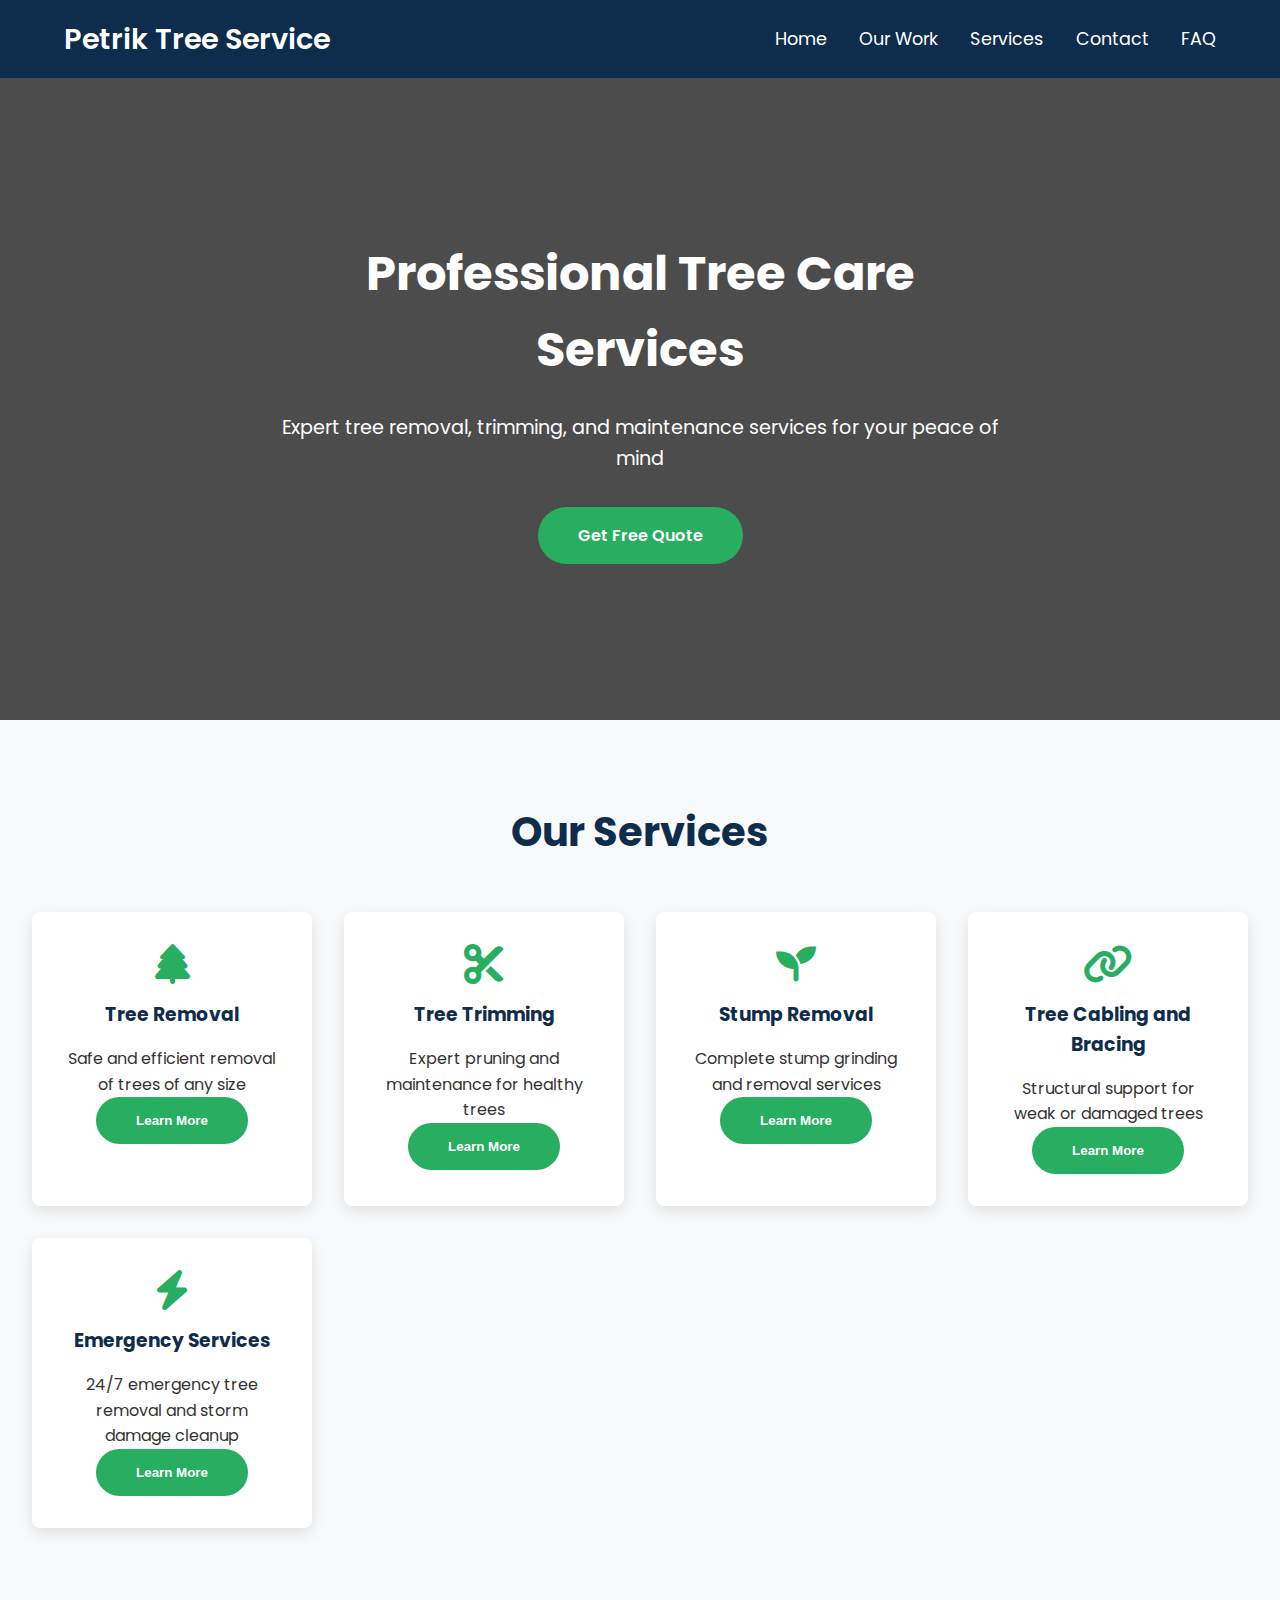
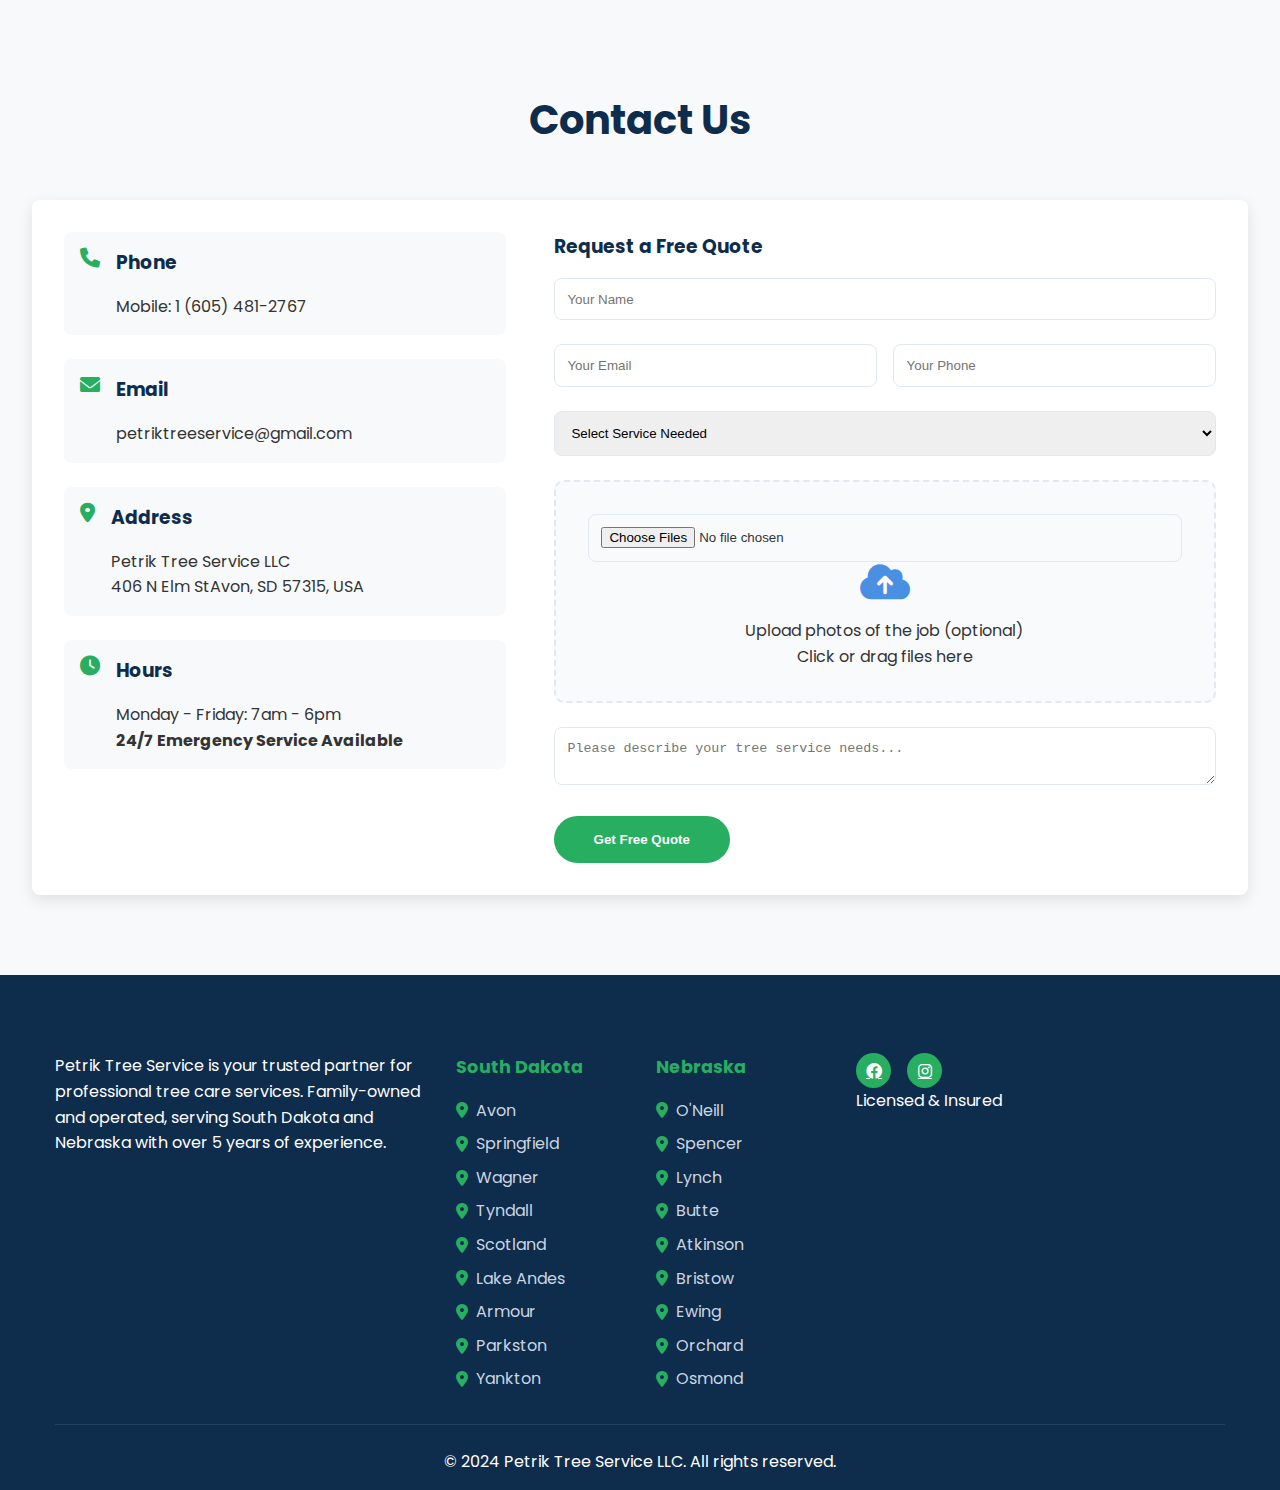
<file: index.html>
<!DOCTYPE html>
<html lang="en">
  <head>
    <meta charset="UTF-8" />
    <meta name="viewport" content="width=device-width, initial-scale=1.0" />
    <title>Petrik Tree Service - Professional Tree Care</title>
    <link
      href="https://fonts.googleapis.com/css2?family=Poppins:wght@300;400;500;600;700&display=swap"
      rel="stylesheet"
    />
    <link
      href="https://cdnjs.cloudflare.com/ajax/libs/font-awesome/6.0.0/css/all.min.css"
      rel="stylesheet"
    />
    <link rel="stylesheet" href="assets/css/style.css" />
  </head>
  <body>
   <!-- Navigation -->
<nav class="navbar">
  <div class="nav-container">
      <div class="logo">Petrik Tree Service</div>
      <!-- Add the hamburger button -->
      <div class="hamburger">
          <span class="bar"></span>
          <span class="bar"></span>
          <span class="bar"></span>
      </div>
      <!-- Your existing menu -->
      <ul class="nav-menu">
          <li><a href="#home">Home</a></li>
          <li><a href="gallery.html">Our Work</a></li>
          <li><a href="#services">Services</a></li>
          <li><a href="#contact">Contact</a></li>
          <li><a href="faq.html">FAQ</a></li>
      </ul>
  </div>
</nav>

    <!-- Hero Section -->
    <section class="hero" id="home">
      <div class="hero-content">
        <h1>Professional Tree Care Services</h1>
        <p>
          Expert tree removal, trimming, and maintenance services for your peace
          of mind
        </p>
        <a href="#contact" class="cta-button">Get Free Quote</a>
      </div>
    </section>

    <!-- Services Section -->
<section class="services" id="services">
  <div class="services-container">
    <h2 class="section-title">Our Services</h2>
    <div class="services-grid">
      <div class="service-card">
        <i class="fas fa-tree"></i>
        <h3>Tree Removal</h3>
        <p>Safe and efficient removal of trees of any size</p>
        <button class="learn-more-btn" onclick="openModal('removal')">
          Learn More
        </button>
      </div>
      <div class="service-card">
        <i class="fas fa-cut"></i>
        <h3>Tree Trimming</h3>
        <p>Expert pruning and maintenance for healthy trees</p>
        <button class="learn-more-btn" onclick="openModal('trimming')">
          Learn More
        </button>
      </div>
      <div class="service-card">
        <i class="fas fa-seedling"></i>
        <h3>Stump Removal</h3>
        <p>Complete stump grinding and removal services</p>
        <button class="learn-more-btn" onclick="openModal('stump')">
          Learn More
        </button>
      </div>
      <!-- New Service Card -->
      <div class="service-card">
        <i class="fas fa-link"></i>
        <h3>Tree Cabling and Bracing</h3>
        <p>Structural support for weak or damaged trees</p>
        <button class="learn-more-btn" onclick="openModal('cabling')">
          Learn More
        </button>
      </div>

      <div class="service-card">
        <i class="fas fa-bolt"></i>
        <h3>Emergency Services</h3>
        <p>24/7 emergency tree removal and storm damage cleanup</p>
        <button class="learn-more-btn" onclick="openModal('emergency')">
          Learn More
        </button>
      </div>

    </div>
  </div>
</section>


  <!-- Tree Removal Modal -->
  <div id="modal-removal" class="modal">
    <div class="modal-content">
      <span class="close-modal" onclick="closeModal('removal')">&times;</span>
      <div class="modal-body">
        <h2>Tree Removal Services</h2>
        <p>
          Our expert tree removal services prioritize safety, efficiency, and the well-being of your property. We utilize advanced techniques and professional equipment to remove trees of any size with precision and care.
        </p>
        <h3>Our Process:</h3>
        <ul>
          <li>Comprehensive tree risk assessment</li>
          <li>Safe and efficient tree removal</li>
          <li>Stump removal and site cleanup</li>
          <li>Property protection and damage prevention</li>
        </ul>
      </div>
    </div>
  </div>

    <!-- Tree Trimming Modal -->
<div id="modal-trimming" class="modal">
  <div class="modal-content">
    <span class="close-modal" onclick="closeModal('trimming')">&times;</span>
    <div class="modal-body">
      <h2>Tree Trimming Services</h2>
      <p>
        Our expert tree trimming services enhance the health, safety, and appearance
        of your trees. We utilize precise techniques and professional equipment to
        ensure optimal results for your landscape.
      </p>
      <h3>Our Process:</h3>
      <ul>
        <li>Detailed tree health assessment</li>
        <li>Strategic pruning and crown maintenance</li>
        <li>Dead wood and hazard removal</li>
        <li>Shape restoration and aesthetic enhancement</li>
      </ul>
    </div>
  </div>
</div>

<!-- Stump Removal Modal -->
<div id="modal-stump" class="modal">
  <div class="modal-content">
    <span class="close-modal" onclick="closeModal('stump')">&times;</span>
    <div class="modal-body">
      <h2>Stump Removal Services</h2>
      <p>
        Complete your landscape transformation with our thorough stump removal service. We use advanced grinding equipment to efficiently remove unsightly stumps and restore your property's appearance.
      </p>
      <h3>Our Process:</h3>
      <ul>
        <li>Site evaluation and underground utility check</li>
        <li>Professional stump grinding equipment</li>
        <li>Complete root system removal</li>
        <li>Site restoration and cleanup</li>
      </ul>
    </div>
  </div>
</div>

<!-- Cabling Modal -->
<div id="modal-cabling" class="modal">
  <div class="modal-content">
    <span class="close-modal" onclick="closeModal('cabling')">×</span>
    <div class="modal-body">
      <h2>Tree Cabling and Bracing</h2>
      <p>
        Structural support for weak or damaged trees, helping to prevent breakage and maintain their health and safety.
      </p>
      <h3>Our Process:</h3>
      <ul>
        <li>Tree Assessment: Inspecting weak branches and structural risks</li>
        <li>Customized Plan: Tailored cabling and bracing solutions</li>
        <li>Installation: Using high-quality cables and braces</li>
        <li>Monitoring and Maintenance: Ensuring long-term stability</li>
      </ul>
    </div>
  </div>
</div>



<!-- Emergency Services Modal -->
<div id="modal-emergency" class="modal">
  <div class="modal-content">
    <span class="close-modal" onclick="closeModal('emergency')">&times;</span>
    <div class="modal-body">
      <h2>Emergency Tree Services</h2>
      <p>
        Available 24/7 for urgent tree-related emergencies. Our rapid response team
        is equipped to handle storm damage, fallen trees, and hazardous situations
        safely and efficiently.
      </p>
      <h3>Our Process:</h3>
      <ul>
        <li>Immediate response and situation assessment</li>
        <li>Priority handling of hazardous conditions</li>
        <li>Emergency equipment deployment</li>
        <li>Quick debris clearance and property protection</li>
      </ul>
    </div>
  </div>
</div>

    <!-- Contact Section -->
    <section id="contact" class="contact-section">
      <div class="container">
        <h2 class="section-title">Contact Us</h2>
        <div class="contact-wrapper">
          <!-- Contact Information -->
          <div class="contact-info">
            <div class="contact-item">
              <i class="fas fa-phone"></i>
              <div>
                <h3>Phone</h3>
                <p>Mobile: 1 (605) 481-2767</p>
              </div>
            </div>
            <div class="contact-item">
              <i class="fas fa-envelope"></i>
              <div>
                <h3>Email</h3>
                <p>petriktreeservice@gmail.com</p>
              </div>
            </div>
            <div class="contact-item">
              <i class="fas fa-location-dot"></i>
              <div>
                <h3>Address</h3>
                <p>Petrik Tree Service LLC</p>
                <p>406 N Elm StAvon, SD 57315, USA
                </p>
              </div>
            </div>
            <div class="contact-item">
              <i class="fas fa-clock"></i>
              <div>
                <h3>Hours</h3>
                <p>Monday - Friday: 7am - 6pm</p>
                <p><strong>24/7 Emergency Service Available</strong></p>
              </div>
            </div>
          </div>

<!-- Contact Form -->
<div class="contact-form">
  <h3>Request a Free Quote</h3>
  <form id="contactForm" action="https://formsubmit.co/korydejong@gmail.com" method="POST" enctype="multipart/form-data">
    <!-- FormSubmit Configuration -->
    <input type="hidden" name="_subject" value="New Tree Service Quote Request">
    <input type="hidden" name="_next" value="https://kory-dejong.github.io/Petrik_Tree_Service---Copy/thank-you.html">
    <input type="hidden" name="_captcha" value="false">
    <input type="text" name="_honey" style="display:none">

    <!-- Additional FormSubmit Customization -->
    <input type="hidden" name="_template" value="box">
    <input type="hidden" name="_cc" value="korydejong@gmail.com">
    <input type="hidden" name="_autoresponse" value="Thank you for your quote request! We'll get back to you as soon as possible. A member of our team will contact you shortly to discuss your tree service needs.">

    <div class="form-group">
      <input
        type="text"
        id="name"
        name="name"
        required
        placeholder="Your Name"
      />
    </div>
    <div class="form-row">
      <div class="form-group">
        <input
          type="email"
          id="email"
          name="email"
          required
          placeholder="Your Email"
        />
      </div>
      <div class="form-group">
        <input
          type="tel"
          id="phone"
          name="phone"
          required
          placeholder="Your Phone"
        />
      </div>
    </div>
    <div class="form-group">
      <select id="service" name="service" required>
        <option value="">Select Service Needed</option>
        <option value="removal">Tree Removal</option>
        <option value="trimming">Tree Trimming</option>
        <option value="stump">Stump Removal</option>
        <option value="emergency">Emergency Service</option>
      </select>
    </div>

    <!-- Image Upload Section - Modified for FormSubmit compatibility -->
    <div class="form-group">
      <div id="dropArea" class="upload-box">
        <input
          type="file"
          id="jobPhotos"
          name="attachment"
          accept="image/*"
          multiple
          class="file-input"
        />
        <div class="upload-content">
          <i class="fas fa-cloud-upload-alt"></i>
          <p>Upload photos of the job (optional)</p>
          <span class="file-info">Click or drag files here</span>
        </div>
      </div>
      <!-- Container for Image Previews -->
      <div id="imagePreviewContainer" class="photo-preview"></div>
    </div>

    <!-- Description Textarea -->
    <div class="form-group">
      <textarea
        id="message"
        name="message"
        required
        placeholder="Please describe your tree service needs..."
      ></textarea>
    </div>

    <!-- Submit Button -->
    <button type="submit" class="cta-button">Get Free Quote</button>
  </form>
</div>



    </section>

  <!-- Footer (Kept exactly the same as your original) -->
  <footer class="footer">
    <!-- Your existing footer content remains unchanged -->
    <div class="footer-container">
      <div class="footer-content">
        <div class="footer-section">
          <h3>About Us</h3>
          <p>
            Petrik Tree Service is your trusted partner for professional tree
            care services. Family-owned and operated, serving South Dakota and
            Nebraska with over 5 years of experience.
          </p>
        </div>
        <div class="footer-section">
          <h3>Service Area</h3>
          <div class="service-areas">
            <div class="area-column">
              <h4>South Dakota</h4>
              <ul>
                <li><i class="fas fa-map-marker-alt"></i> Avon</li>
                <li><i class="fas fa-map-marker-alt"></i> Springfield</li>
                <li><i class="fas fa-map-marker-alt"></i> Wagner</li>
                <li><i class="fas fa-map-marker-alt"></i> Tyndall</li>
                <li><i class="fas fa-map-marker-alt"></i> Scotland</li>
                <li><i class="fas fa-map-marker-alt"></i> Lake Andes</li>
                <li><i class="fas fa-map-marker-alt"></i> Armour</li>
                <li><i class="fas fa-map-marker-alt"></i> Parkston</li>
                <li><i class="fas fa-map-marker-alt"></i> Yankton</li>
              </ul>
            </div>
            <div class="area-column">
              <h4>Nebraska</h4>
              <ul>
                <li><i class="fas fa-map-marker-alt"></i> O'Neill</li>
                <li><i class="fas fa-map-marker-alt"></i> Spencer</li>
                <li><i class="fas fa-map-marker-alt"></i> Lynch</li>
                <li><i class="fas fa-map-marker-alt"></i> Butte</li>
                <li><i class="fas fa-map-marker-alt"></i> Atkinson</li>
                <li><i class="fas fa-map-marker-alt"></i> Bristow</li>
                <li><i class="fas fa-map-marker-alt"></i> Ewing</li>
                <li><i class="fas fa-map-marker-alt"></i> Orchard</li>
                <li><i class="fas fa-map-marker-alt"></i> Osmond</li>
              </ul>
            </div>
          </div>
        </div>

        <div class="footer-section">
          <h3>Follow Us</h3>
          <div class="social-links">
              <a href="https://www.facebook.com/search/top?q=petrik%20tree%20service%20llc" target="_blank">
                  <i class="fab fa-facebook"></i>
              </a>
              <a href="https://www.instagram.com/petriktree/" target="_blank">
                  <i class="fab fa-instagram"></i>
              </a>
          </div>
          <div class="certifications">
            <p>Licensed & Insured</p>
          </div>
        </div>
      </div>
      <div class="footer-bottom">
        <p>&copy; 2024 Petrik Tree Service LLC. All rights reserved.</p>
      </div>
    </div>
  </footer>

    <script src="assets/js/main.js"></script>
    <script src="assets/js/nav.js"></script>
  </body>
</html>
</file>
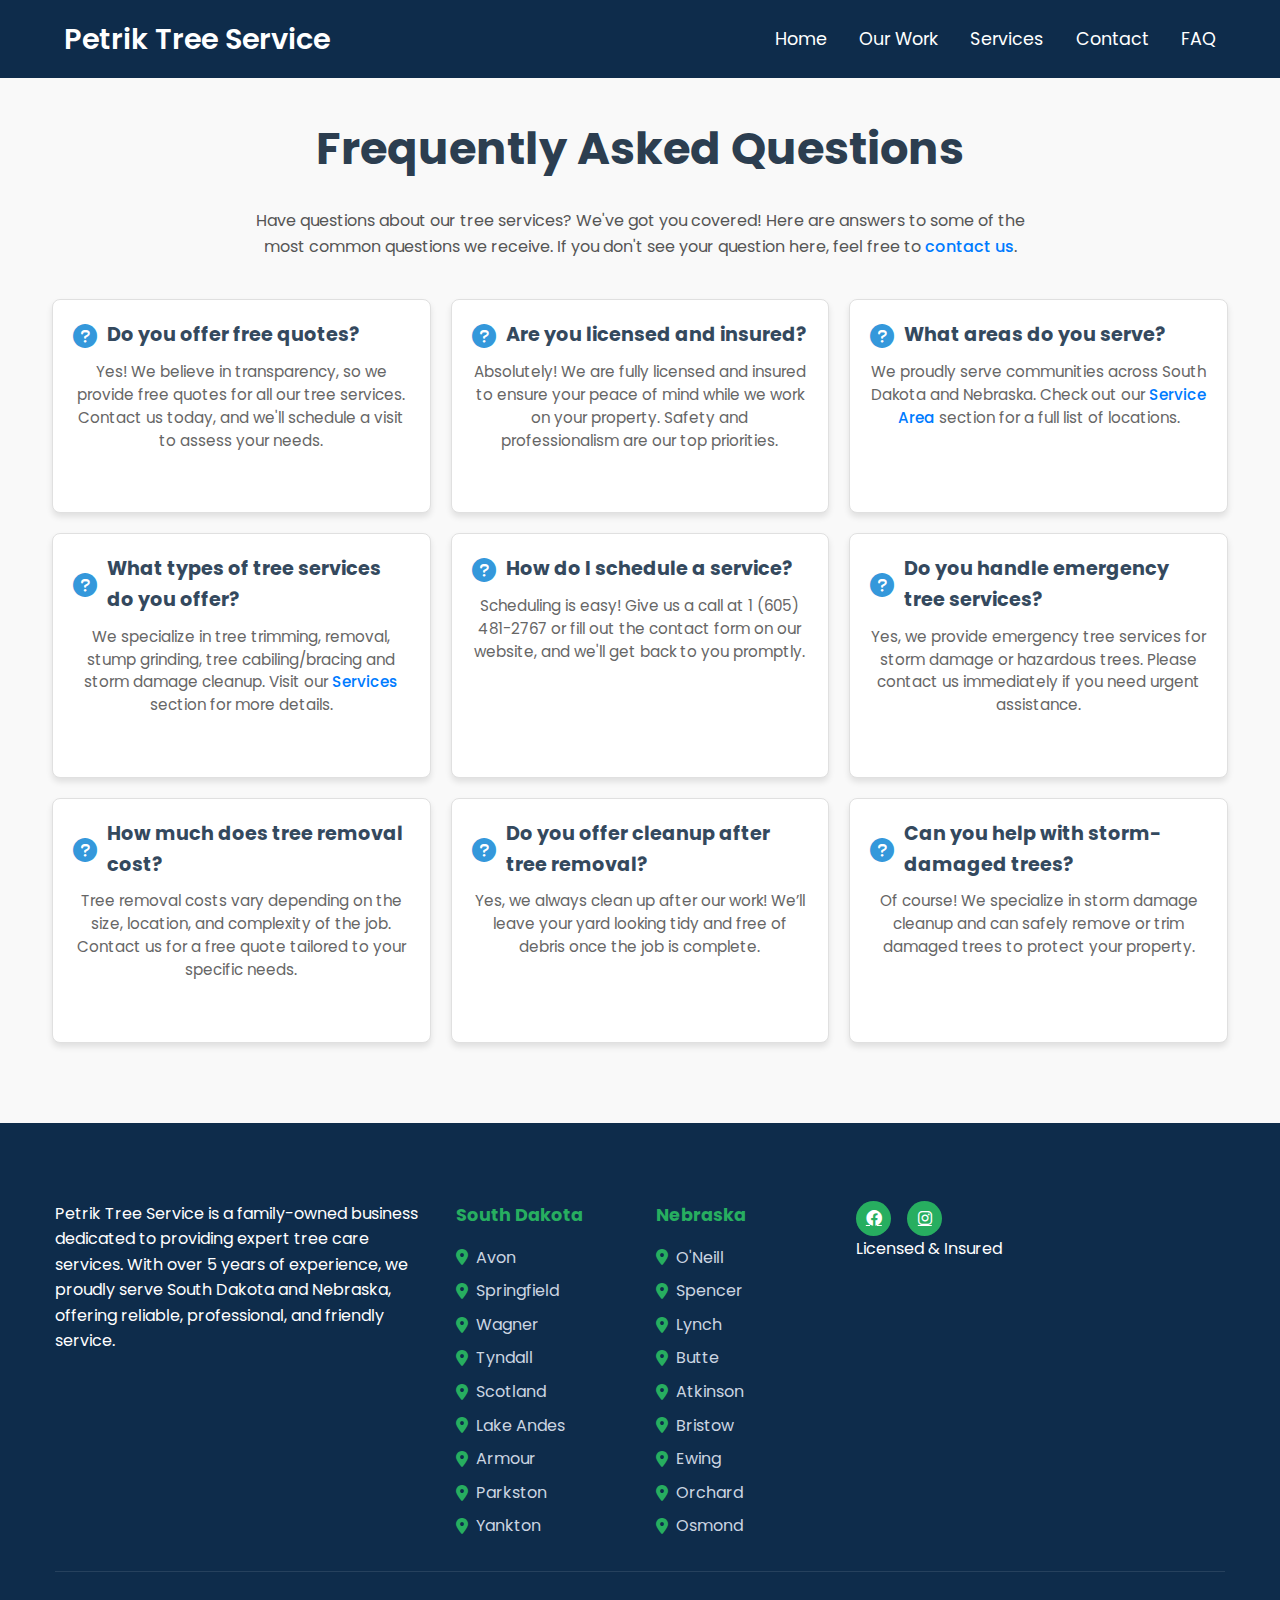
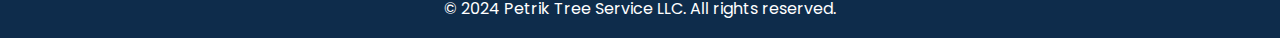
<file: faq.html>
<!DOCTYPE html>
<html lang="en">
  <head>
    <meta charset="UTF-8" />
    <meta name="viewport" content="width=device-width, initial-scale=1.0" />
    <title>Petrik Tree Service - FAQ</title>
    <link
      href="https://fonts.googleapis.com/css2?family=Poppins:wght@300;400;500;600;700&display=swap"
      rel="stylesheet"
    />
    <link
      href="https://cdnjs.cloudflare.com/ajax/libs/font-awesome/6.0.0/css/all.min.css"
      rel="stylesheet"
    />
    <link rel="stylesheet" href="assets/css/style.css" />
    <link rel="stylesheet" href="assets/css/gallery-styles.css" />
    <link rel="stylesheet" href="assets/css/faq.css" />
  </head>
  <body>
    <!-- Navigation -->
    <nav class="navbar">
      <div class="nav-container">
        <div class="logo">Petrik Tree Service</div>
        <div class="hamburger">
          <span class="bar"></span>
          <span class="bar"></span>
          <span class="bar"></span>
        </div>
        <ul class="nav-menu">
          <li><a href="index.html">Home</a></li>
          <li><a href="gallery.html">Our Work</a></li>
          <li><a href="index.html#services">Services</a></li>
          <li><a href="index.html#contact">Contact</a></li>
          <li><a href="faq.html" class="active">FAQ</a></li>
        </ul>
      </div>
    </nav>

    <!-- FAQ Section -->
    <section class="faq-section">
      <div class="container">
        <h1>Frequently Asked Questions</h1>
        <p>
          Have questions about our tree services? We've got you covered! Here
          are answers to some of the most common questions we receive. If you
          don't see your question here, feel free to
          <a href="index.html#contact">contact us</a>.
        </p>

        <div class="faq-container">
          <div class="faq-item">
            <h3>
              <i class="fas fa-question-circle"></i> Do you offer free quotes?
            </h3>
            <p>
              Yes! We believe in transparency, so we provide free quotes for all
              our tree services. Contact us today, and we'll schedule a visit to
              assess your needs.
            </p>
          </div>
          <div class="faq-item">
            <h3>
              <i class="fas fa-question-circle"></i> Are you licensed and
              insured?
            </h3>
            <p>
              Absolutely! We are fully licensed and insured to ensure your peace
              of mind while we work on your property. Safety and professionalism
              are our top priorities.
            </p>
          </div>
          <div class="faq-item">
            <h3>
              <i class="fas fa-question-circle"></i> What areas do you serve?
            </h3>
            <p>
              We proudly serve communities across South Dakota and Nebraska.
              Check out our <a href="#service-area">Service Area</a> section for
              a full list of locations.
            </p>
          </div>
          <div class="faq-item">
            <h3>
              <i class="fas fa-question-circle"></i> What types of tree services
              do you offer?
            </h3>
            <p>
              We specialize in tree trimming, removal, stump grinding, tree
              cabiling/bracing and storm damage cleanup. Visit our
              <a href="index.html#services">Services</a> section for more
              details.
            </p>
          </div>
          <div class="faq-item">
            <h3>
              <i class="fas fa-question-circle"></i> How do I schedule a
              service?
            </h3>
            <p>
              Scheduling is easy! Give us a call at 1 (605) 481-2767 or fill out
              the contact form on our website, and we'll get back to you
              promptly.
            </p>
          </div>
          <div class="faq-item">
            <h3>
              <i class="fas fa-question-circle"></i> Do you handle emergency
              tree services?
            </h3>
            <p>
              Yes, we provide emergency tree services for storm damage or
              hazardous trees. Please contact us immediately if you need urgent
              assistance.
            </p>
          </div>
          <div class="faq-item">
            <h3>
              <i class="fas fa-question-circle"></i> How much does tree removal
              cost?
            </h3>
            <p>
              Tree removal costs vary depending on the size, location, and
              complexity of the job. Contact us for a free quote tailored to
              your specific needs.
            </p>
          </div>
          <div class="faq-item">
            <h3>
              <i class="fas fa-question-circle"></i> Do you offer cleanup after
              tree removal?
            </h3>
            <p>
              Yes, we always clean up after our work! We’ll leave your yard
              looking tidy and free of debris once the job is complete.
            </p>
          </div>
          <div class="faq-item">
            <h3>
              <i class="fas fa-question-circle"></i> Can you help with
              storm-damaged trees?
            </h3>
            <p>
              Of course! We specialize in storm damage cleanup and can safely
              remove or trim damaged trees to protect your property.
            </p>
          </div>
        </div>
      </div>
    </section>

    <!-- Footer Section -->
    <footer class="footer">
      <div class="footer-container">
        <div class="footer-content">
          <!-- About Section -->
          <div class="footer-section">
            <h3>About Us</h3>
            <p>
              Petrik Tree Service is a family-owned business dedicated to
              providing expert tree care services. With over 5 years of
              experience, we proudly serve South Dakota and Nebraska, offering
              reliable, professional, and friendly service.
            </p>
          </div>

          <!-- Service Area Section -->
          <div class="footer-section" id="service-area">
            <h3>Service Area</h3>
            <div class="service-areas">
              <div class="area-column">
                <h4>South Dakota</h4>
                <ul>
                  <li><i class="fas fa-map-marker-alt"></i> Avon</li>
                  <li><i class="fas fa-map-marker-alt"></i> Springfield</li>
                  <li><i class="fas fa-map-marker-alt"></i> Wagner</li>
                  <li><i class="fas fa-map-marker-alt"></i> Tyndall</li>
                  <li><i class="fas fa-map-marker-alt"></i> Scotland</li>
                  <li><i class="fas fa-map-marker-alt"></i> Lake Andes</li>
                  <li><i class="fas fa-map-marker-alt"></i> Armour</li>
                  <li><i class="fas fa-map-marker-alt"></i> Parkston</li>
                  <li><i class="fas fa-map-marker-alt"></i> Yankton</li>
                </ul>
              </div>
              <div class="area-column">
                <h4>Nebraska</h4>
                <ul>
                  <li><i class="fas fa-map-marker-alt"></i> O'Neill</li>
                  <li><i class="fas fa-map-marker-alt"></i> Spencer</li>
                  <li><i class="fas fa-map-marker-alt"></i> Lynch</li>
                  <li><i class="fas fa-map-marker-alt"></i> Butte</li>
                  <li><i class="fas fa-map-marker-alt"></i> Atkinson</li>
                  <li><i class="fas fa-map-marker-alt"></i> Bristow</li>
                  <li><i class="fas fa-map-marker-alt"></i> Ewing</li>
                  <li><i class="fas fa-map-marker-alt"></i> Orchard</li>
                  <li><i class="fas fa-map-marker-alt"></i> Osmond</li>
                </ul>
              </div>
            </div>
          </div>

          <!-- Social Media Section -->
          <div class="footer-section">
            <h3>Follow Us</h3>
            <div class="social-links">
              <a
                href="https://www.facebook.com/search/top?q=petrik%20tree%20service%20llc"
                target="_blank"
              >
                <i class="fab fa-facebook"></i>
              </a>
              <a href="https://www.instagram.com/petriktree/" target="_blank">
                <i class="fab fa-instagram"></i>
              </a>
            </div>
            <div class="certifications">
              <p>Licensed & Insured</p>
            </div>
          </div>
        </div>

        <!-- Copyright -->
        <div class="footer-bottom">
          <p>&copy; 2024 Petrik Tree Service LLC. All rights reserved.</p>
        </div>
      </div>
    </footer>

    <script src="assets/js/main.js"></script>
    <script src="assets/js/nav.js"></script>
  </body>
</html>
</file>
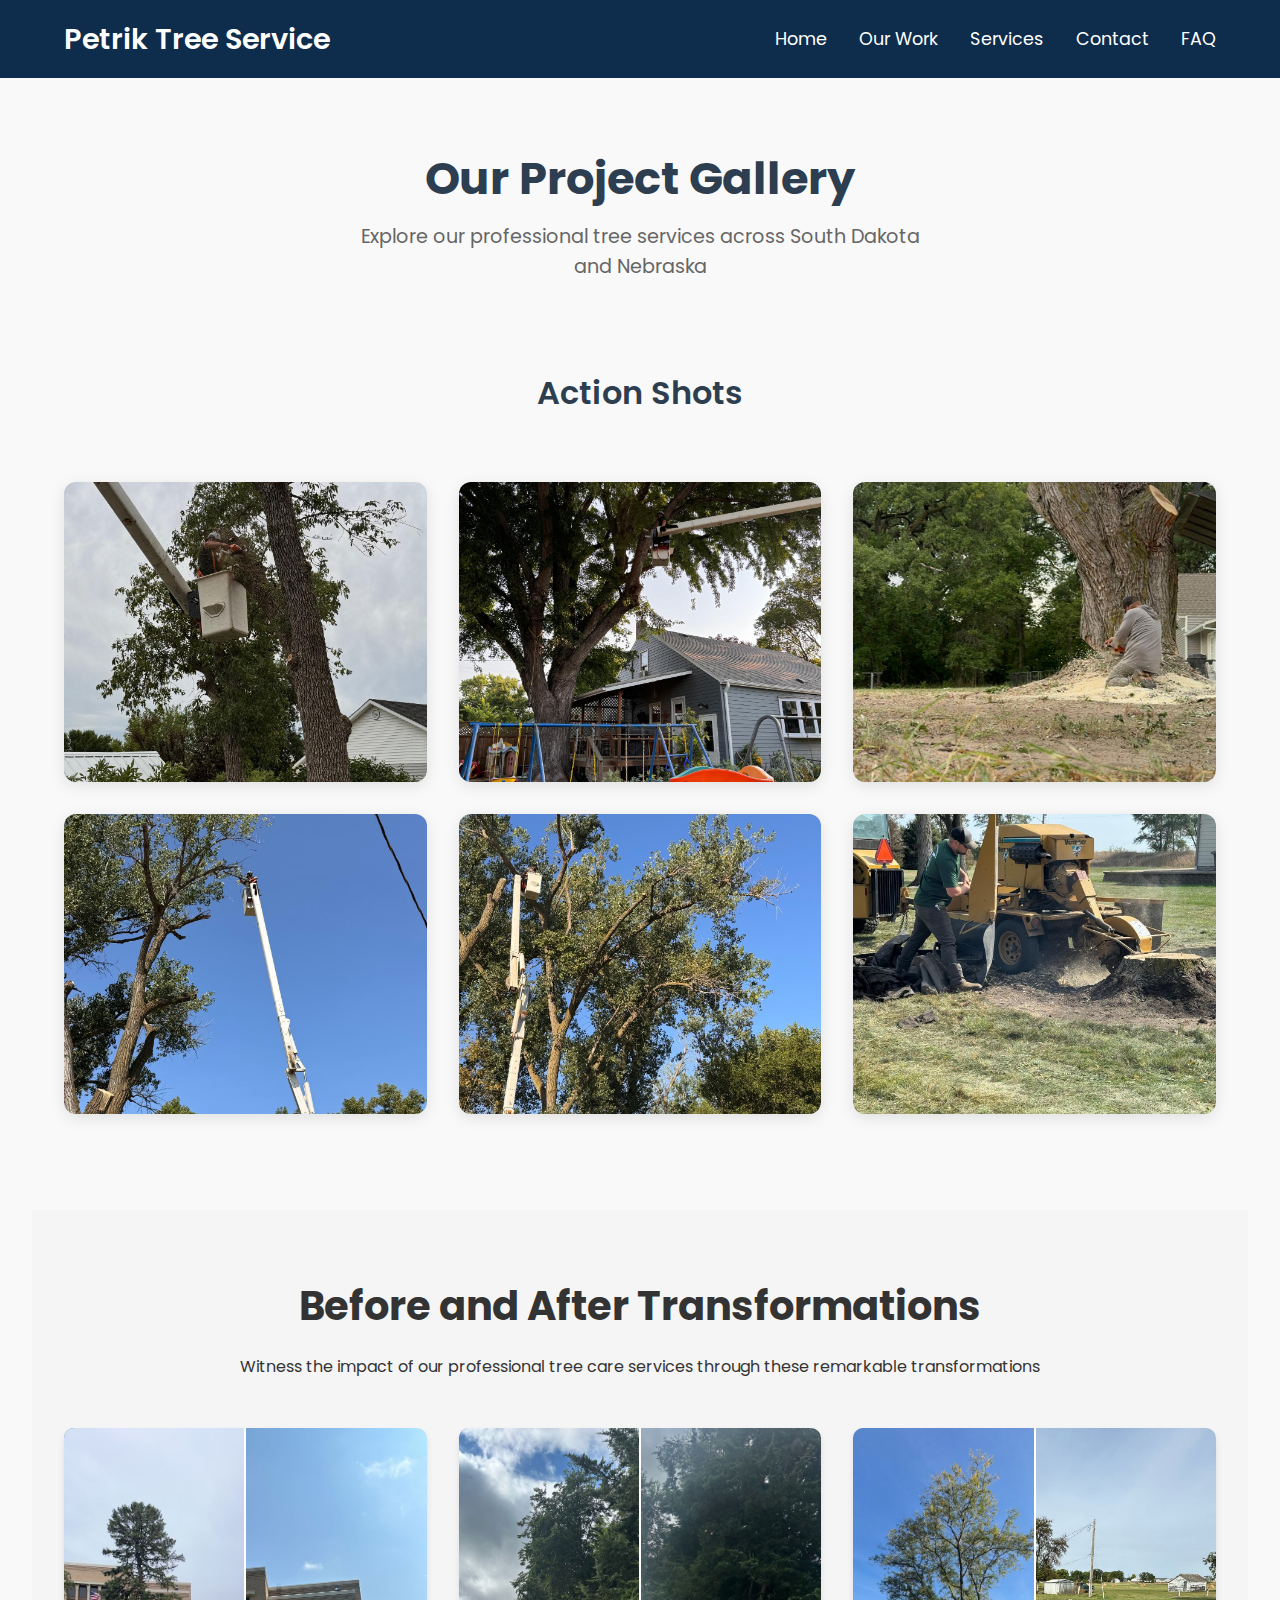
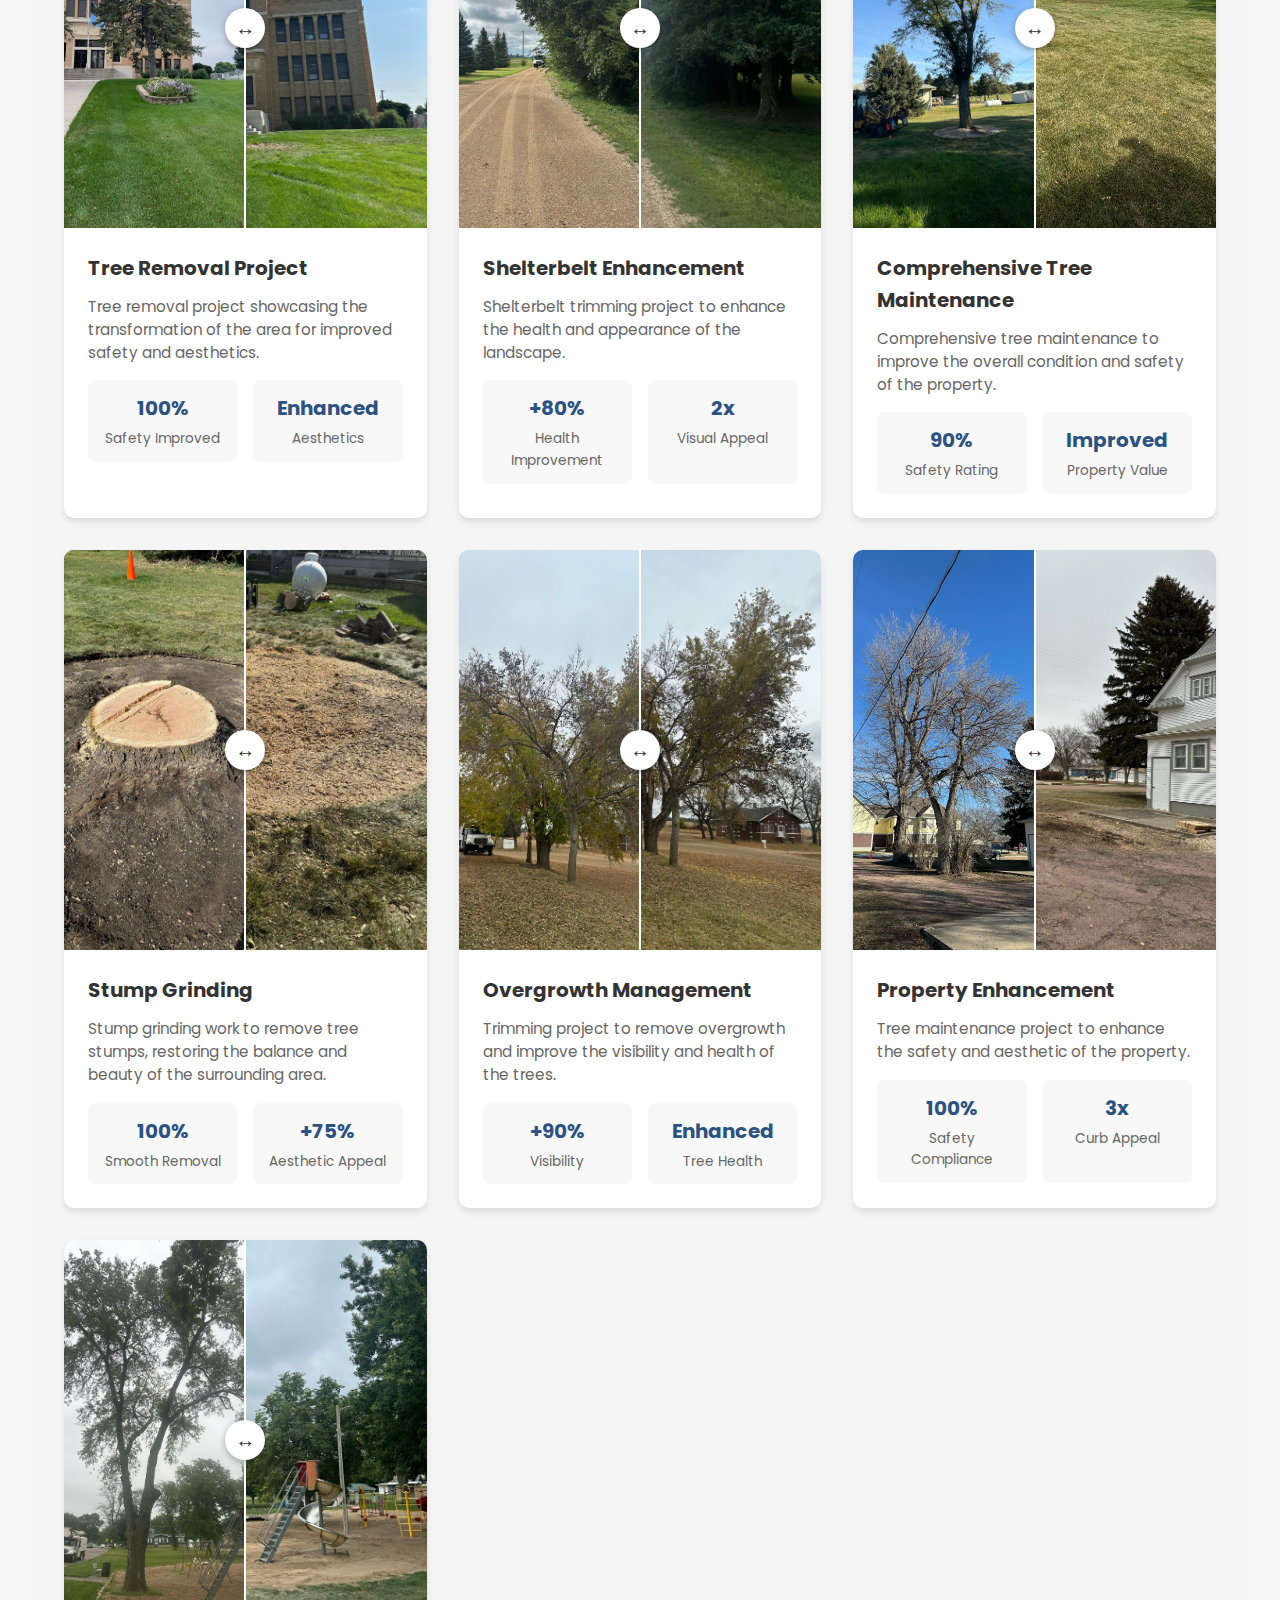
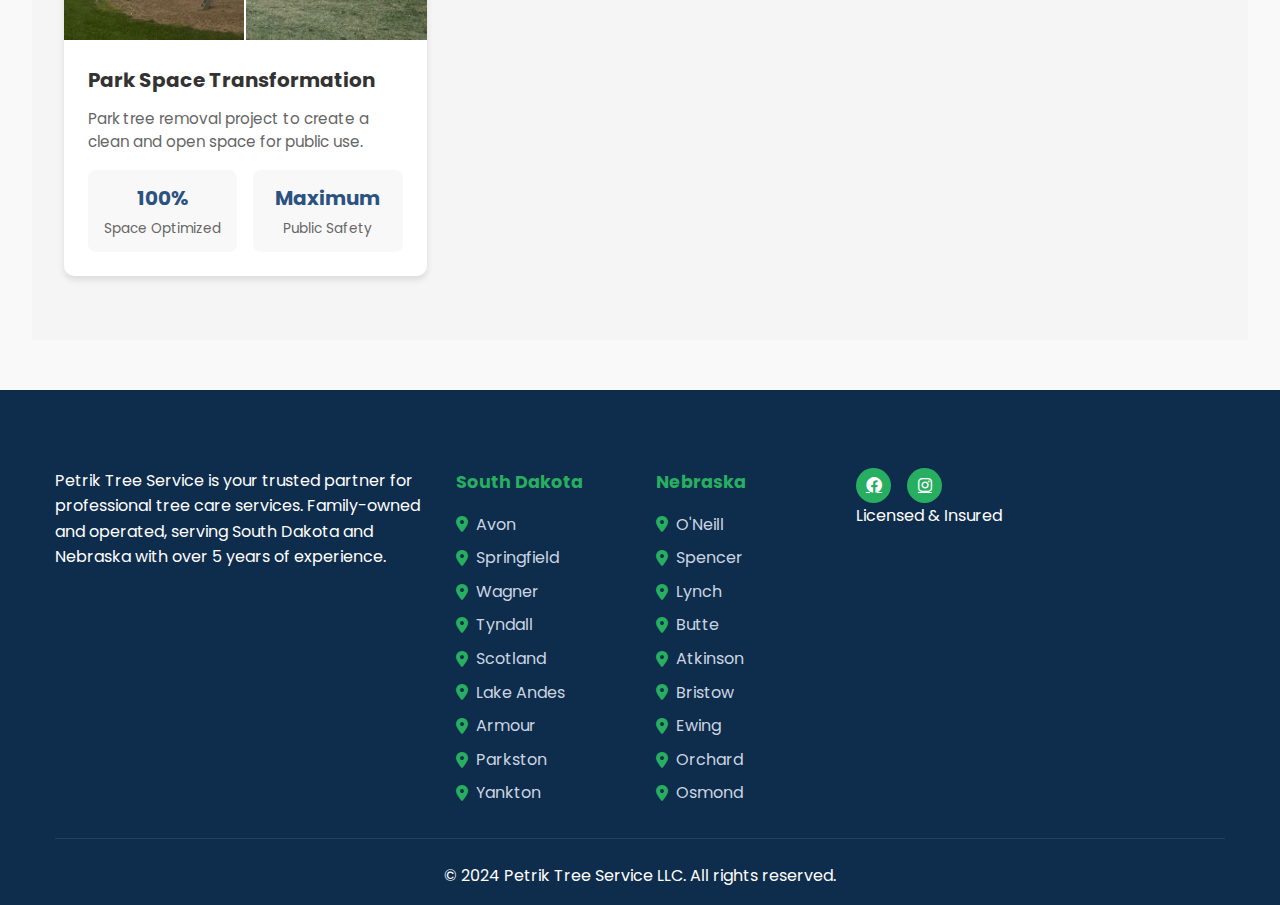
<file: gallery.html>
<!DOCTYPE html>
<html lang="en">
  <head>
    <meta charset="UTF-8" />
    <meta name="viewport" content="width=device-width, initial-scale=1.0" />
    <title>Our Work - Petrik Tree Service</title>

    <!-- External CSS Links -->
    <link
      href="https://fonts.googleapis.com/css2?family=Poppins:wght@300;400;500;600;700&display=swap"
      rel="stylesheet"
    />
    <link
      href="https://cdnjs.cloudflare.com/ajax/libs/font-awesome/6.0.0/css/all.min.css"
      rel="stylesheet"
    />
    <link rel="stylesheet" href="assets/css/style.css" />
    <link rel="stylesheet" href="assets/css/gallery-styles.css" />
  </head>

  <body>
    <!-- Navigation Section -->
    <nav class="navbar">
      <div class="nav-container">
        <div class="logo">Petrik Tree Service</div>
        <!-- Add the hamburger button -->
      <div class="hamburger">
        <span class="bar"></span>
        <span class="bar"></span>
        <span class="bar"></span>
    </div>
        <ul class="nav-menu">
          <li><a href="index.html">Home</a></li>
          <li><a href="gallery.html" class="active">Our Work</a></li>
          <li><a href="index.html#services">Services</a></li>
          <li><a href="index.html#contact">Contact</a></li>
          <li><a href="faq.html">FAQ</a></li>
        </ul>
      </div>
    </nav>

    <!-- Main Content -->
    <main class="gallery-container">
      <div class="container">
        <!-- Gallery Header -->
        <div class="gallery-header">
          <h1>Our Project Gallery</h1>
          <p>
            Explore our professional tree services across South Dakota and
            Nebraska
          </p>
        </div>

        <!-- Action Shots Section -->
        <section class="gallery-section">
          <h2>Action Shots</h2>
          <div class="gallery-grid">
            <!-- Action Shot 1 -->
            <div class="gallery-item">
              <img
                src="assets/images/Logo-Pictures-Petrik/Action-shots/1st.jpg"
                alt="Tree Removal in Action"
              />
              <div class="overlay">
                <h3>Professional Tree Removal</h3>
                <p>
                  Expertly removing large trees with precision and care to
                  ensure safety and efficiency.
                </p>
                <span class="project-category">Tree Removal</span>
              </div>
            </div>

            <!-- Action Shot 2 -->
            <div class="gallery-item">
              <img
                src="assets/images/Logo-Pictures-Petrik/Action-shots/2nd.jpg"
                alt="Tree Trimming Above Daycare"
              />
              <div class="overlay">
                <h3>Tree Trimming</h3>
                <p>
                  Meticulous trimming of trees located above a daycare,
                  prioritizing safety and aesthetics.
                </p>
                <span class="project-category">Tree Trimming</span>
              </div>
            </div>

            <!-- Action Shot 3 -->
            <div class="gallery-item">
              <img
                src="assets/images/Logo-Pictures-Petrik/Action-shots/3rd.jpg"
                alt="Cutting Base for Stump Grinding"
              />
              <div class="overlay">
                <h3>Preparing for Stump Grinding</h3>
                <p>
                  Carefully cutting the tree at its base to prepare for
                  efficient stump grinding and removal.
                </p>
                <span class="project-category">Stump Grinding Prep</span>
              </div>
            </div>

            <!-- Action Shot 4 -->
            <div class="gallery-item">
              <img
                src="assets/images/Logo-Pictures-Petrik/Action-shots/4th.jpg"
                alt="High Tree Removal"
              />
              <div class="overlay">
                <h3>High Tree Removal</h3>
                <p>
                  Safely removing tall and challenging trees with advanced
                  techniques and equipment.
                </p>
                <span class="project-category">Tree Removal</span>
              </div>
            </div>

            <!-- Action Shot 5 -->
            <div class="gallery-item">
              <img
                src="assets/images/Logo-Pictures-Petrik/Action-shots/5th.jpg"
                alt="High Tree Removal"
              />
              <div class="overlay">
                <h3>High Tree Removal</h3>
                <p>
                  Expert handling of tall tree removals to protect surrounding
                  areas and ensure precision.
                </p>
                <span class="project-category">Tree Removal</span>
              </div>
            </div>

            <!-- Action Shot 6 -->
            <div class="gallery-item">
              <img
                src="assets/images/Logo-Pictures-Petrik/Action-shots/6th.jpg"
                alt="Stump Grinder in Action"
              />
              <div class="overlay">
                <h3>Stump Grinder in Action</h3>
                <p>
                  Using powerful stump grinding equipment to clear the land for
                  future use.
                </p>
                <span class="project-category">Stump Grinding</span>
              </div>
            </div>
          </div>
        </section>

     <!-- Before and After Section -->
<section class="before-after-section">
  <div class="comparison-container">
      <header class="comparison-header">
          <h2>Before and After Transformations</h2>
          <p>Witness the impact of our professional tree care services through these remarkable transformations</p>
      </header>

      <div class="comparison-grid">
          <!-- Pair 1 -->
          <article class="comparison-item">
              <div class="comparison-slider">
                  <div class="before-image">
                      <img src="assets/images/Logo-Pictures-Petrik/before-after/2nd-before.jpg" alt="Before Image 1">
                  </div>
                  <div class="after-image">
                      <img src="assets/images/Logo-Pictures-Petrik/before-after/2nd-after.jpg" alt="After Image 1">
                  </div>
                  <div class="handle"></div>
              </div>
              <div class="comparison-details">
                  <h3>Tree Removal Project</h3>
                  <p>Tree removal project showcasing the transformation of the area for improved safety and aesthetics.</p>
                  <div class="comparison-stats">
                      <div class="stat-item">
                          <div class="stat-value">100%</div>
                          <div class="stat-label">Safety Improved</div>
                      </div>
                      <div class="stat-item">
                          <div class="stat-value">Enhanced</div>
                          <div class="stat-label">Aesthetics</div>
                      </div>
                  </div>
              </div>
          </article>

          <!-- Pair 2 -->
          <article class="comparison-item">
              <div class="comparison-slider">
                  <div class="before-image">
                      <img src="assets/images/Logo-Pictures-Petrik/before-after/3rd-before-Shelterbelt.jpg" alt="Before Shelterbelt Trimming">
                  </div>
                  <div class="after-image">
                      <img src="assets/images/Logo-Pictures-Petrik/before-after/3rd-after-shelterbelt.jpg" alt="After Shelterbelt Trimming">
                  </div>
                  <div class="handle"></div>
              </div>
              <div class="comparison-details">
                  <h3>Shelterbelt Enhancement</h3>
                  <p>Shelterbelt trimming project to enhance the health and appearance of the landscape.</p>
                  <div class="comparison-stats">
                      <div class="stat-item">
                          <div class="stat-value">+80%</div>
                          <div class="stat-label">Health Improvement</div>
                      </div>
                      <div class="stat-item">
                          <div class="stat-value">2x</div>
                          <div class="stat-label">Visual Appeal</div>
                      </div>
                  </div>
              </div>
          </article>

          <!-- Pair 3 -->
          <article class="comparison-item">
              <div class="comparison-slider">
                  <div class="before-image">
                      <img src="assets/images/Logo-Pictures-Petrik/before-after/4th-before.jpg" alt="Before Image 3">
                  </div>
                  <div class="after-image">
                      <img src="assets/images/Logo-Pictures-Petrik/before-after/4th-after.jpg" alt="After Image 3">
                  </div>
                  <div class="handle"></div>
              </div>
              <div class="comparison-details">
                  <h3>Comprehensive Tree Maintenance</h3>
                  <p>Comprehensive tree maintenance to improve the overall condition and safety of the property.</p>
                  <div class="comparison-stats">
                      <div class="stat-item">
                          <div class="stat-value">90%</div>
                          <div class="stat-label">Safety Rating</div>
                      </div>
                      <div class="stat-item">
                          <div class="stat-value">Improved</div>
                          <div class="stat-label">Property Value</div>
                      </div>
                  </div>
              </div>
          </article>

          <!-- Pair 4 -->
          <article class="comparison-item">
              <div class="comparison-slider">
                  <div class="before-image">
                      <img src="assets/images/Logo-Pictures-Petrik/before-after/5th-before.jpg" alt="Before Image 4">
                  </div>
                  <div class="after-image">
                      <img src="assets/images/Logo-Pictures-Petrik/before-after/5th-after.jpg" alt="After Image 4">
                  </div>
                  <div class="handle"></div>
              </div>
              <div class="comparison-details">
                  <h3>Stump Grinding</h3>
                  <p>Stump grinding work to remove tree stumps, restoring the balance and beauty of the surrounding area.</p>
                  <div class="comparison-stats">
                      <div class="stat-item">
                          <div class="stat-value">100%</div>
                          <div class="stat-label">Smooth Removal</div>
                      </div>
                      <div class="stat-item">
                          <div class="stat-value">+75%</div>
                          <div class="stat-label">Aesthetic Appeal</div>
                      </div>
                  </div>
              </div>
          </article>

          <!-- Pair 5 -->
          <article class="comparison-item">
              <div class="comparison-slider">
                  <div class="before-image">
                      <img src="assets/images/Logo-Pictures-Petrik/before-after/6th-before-trimming.jpg" alt="Before Trimming Project">
                  </div>
                  <div class="after-image">
                      <img src="assets/images/Logo-Pictures-Petrik/before-after/6th-after-trimming.jpg" alt="After Trimming Project">
                  </div>
                  <div class="handle"></div>
              </div>
              <div class="comparison-details">
                  <h3>Overgrowth Management</h3>
                  <p>Trimming project to remove overgrowth and improve the visibility and health of the trees.</p>
                  <div class="comparison-stats">
                      <div class="stat-item">
                          <div class="stat-value">+90%</div>
                          <div class="stat-label">Visibility</div>
                      </div>
                      <div class="stat-item">
                          <div class="stat-value">Enhanced</div>
                          <div class="stat-label">Tree Health</div>
                      </div>
                  </div>
              </div>
          </article>

          <!-- Pair 6 -->
          <article class="comparison-item">
              <div class="comparison-slider">
                  <div class="before-image">
                      <img src="assets/images/Logo-Pictures-Petrik/before-after/7th-before.jpg" alt="Before Image 6">
                  </div>
                  <div class="after-image">
                      <img src="assets/images/Logo-Pictures-Petrik/before-after/7th-after.jpg" alt="After Image 6">
                  </div>
                  <div class="handle"></div>
              </div>
              <div class="comparison-details">
                  <h3>Property Enhancement</h3>
                  <p>Tree maintenance project to enhance the safety and aesthetic of the property.</p>
                  <div class="comparison-stats">
                      <div class="stat-item">
                          <div class="stat-value">100%</div>
                          <div class="stat-label">Safety Compliance</div>
                      </div>
                      <div class="stat-item">
                          <div class="stat-value">3x</div>
                          <div class="stat-label">Curb Appeal</div>
                      </div>
                  </div>
              </div>
          </article>

          <!-- Pair 7 -->
          <article class="comparison-item">
              <div class="comparison-slider">
                  <div class="before-image">
                      <img src="assets/images/Logo-Pictures-Petrik/before-after/After-Park-Removal.jpg" alt="Before Park Tree Removal">
                  </div>
                  <div class="after-image">
                      <img src="assets/images/Logo-Pictures-Petrik/before-after/Tree-Removal-after-park.jpg" alt="After Park Tree Removal">
                  </div>
                  <div class="handle"></div>
              </div>
              <div class="comparison-details">
                  <h3>Park Space Transformation</h3>
                  <p>Park tree removal project to create a clean and open space for public use.</p>
                  <div class="comparison-stats">
                      <div class="stat-item">
                          <div class="stat-value">100%</div>
                          <div class="stat-label">Space Optimized</div>
                      </div>
                      <div class="stat-item">
                          <div class="stat-value">Maximum</div>
                          <div class="stat-label">Public Safety</div>
                      </div>
                  </div>
              </div>
          </article>
      </div>
  </div>
</section>


    </main>

    <!-- Footer Section -->
    <footer class="footer">
      <div class="footer-container">
        <div class="footer-content">
          <!-- About Section -->
          <div class="footer-section">
            <h3>About Us</h3>
            <p>
              Petrik Tree Service is your trusted partner for professional tree
              care services. Family-owned and operated, serving South Dakota and
              Nebraska with over 5 years of experience.
            </p>
          </div>

          <!-- Service Area Section -->
          <div class="footer-section">
            <h3>Service Area</h3>
            <div class="service-areas">
              <div class="area-column">
                <h4>South Dakota</h4>
                <ul>
                  <li><i class="fas fa-map-marker-alt"></i> Avon</li>
                  <li><i class="fas fa-map-marker-alt"></i> Springfield</li>
                  <li><i class="fas fa-map-marker-alt"></i> Wagner</li>
                  <li><i class="fas fa-map-marker-alt"></i> Tyndall</li>
                  <li><i class="fas fa-map-marker-alt"></i> Scotland</li>
                  <li><i class="fas fa-map-marker-alt"></i> Lake Andes</li>
                  <li><i class="fas fa-map-marker-alt"></i> Armour</li>
                  <li><i class="fas fa-map-marker-alt"></i> Parkston</li>
                  <li><i class="fas fa-map-marker-alt"></i> Yankton</li>
                </ul>
              </div>
              <div class="area-column">
                <h4>Nebraska</h4>
                <ul>
                  <li><i class="fas fa-map-marker-alt"></i> O'Neill</li>
                  <li><i class="fas fa-map-marker-alt"></i> Spencer</li>
                  <li><i class="fas fa-map-marker-alt"></i> Lynch</li>
                  <li><i class="fas fa-map-marker-alt"></i> Butte</li>
                  <li><i class="fas fa-map-marker-alt"></i> Atkinson</li>
                  <li><i class="fas fa-map-marker-alt"></i> Bristow</li>
                  <li><i class="fas fa-map-marker-alt"></i> Ewing</li>
                  <li><i class="fas fa-map-marker-alt"></i> Orchard</li>
                  <li><i class="fas fa-map-marker-alt"></i> Osmond</li>
                </ul>
              </div>
            </div>
          </div>

          <!-- Social Media Section -->
          <div class="footer-section">
            <h3>Follow Us</h3>
            <div class="social-links">
              <a
                href="https://www.facebook.com/search/top?q=petrik%20tree%20service%20llc"
                target="_blank"
              >
                <i class="fab fa-facebook"></i>
              </a>
              <a href="https://www.instagram.com/petriktree/" target="_blank">
                <i class="fab fa-instagram"></i>
              </a>
            </div>
            <div class="certifications">
              <p>Licensed & Insured</p>
            </div>
          </div>
        </div>

        <!-- Copyright -->
        <div class="footer-bottom">
          <p>&copy; 2024 Petrik Tree Service LLC. All rights reserved.</p>
        </div>
      </div>
    </footer>

    <!-- Scripts -->
    <script src="assets/js/main.js"></script>
    <script src="assets/js/nav.js"></script>
  </body>
</html>
</file>
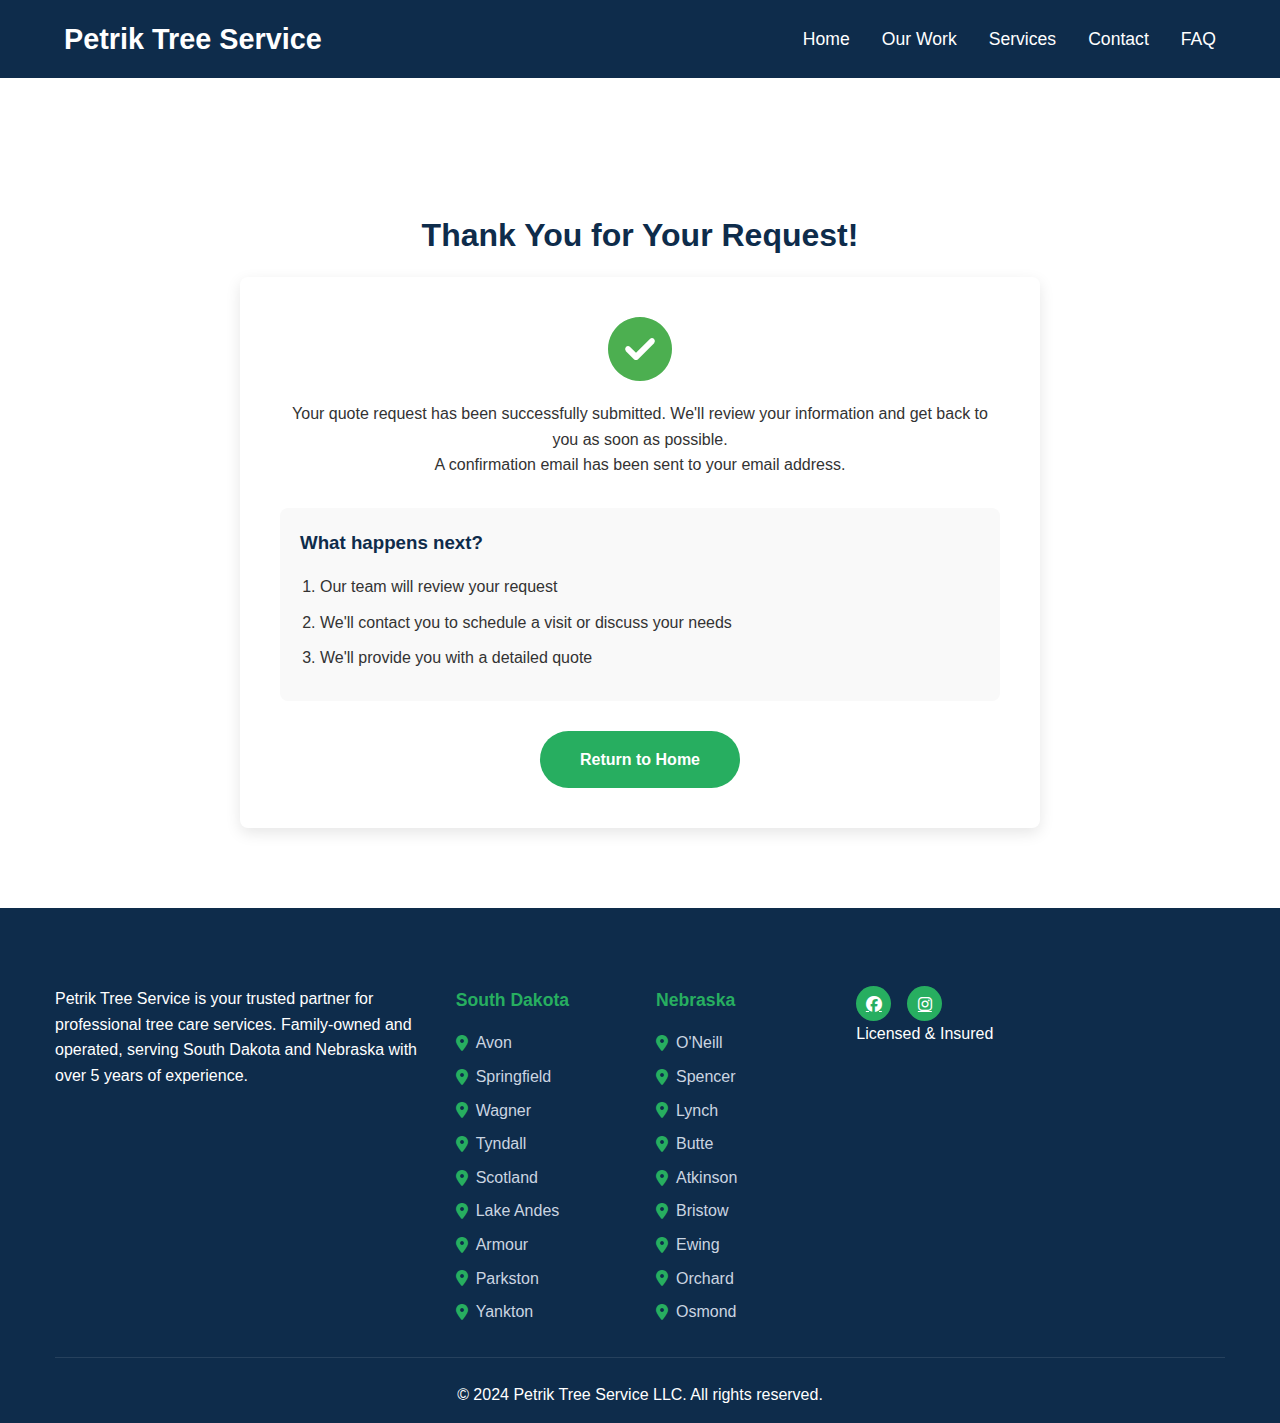
<file: thank-you.html>
<!DOCTYPE html>
<html lang="en">
  <head>
    <meta charset="UTF-8" />
    <meta name="viewport" content="width=device-width, initial-scale=1.0" />
    <title>Thank You - Petrik Tree Service</title>
    <link rel="stylesheet" href="assets/css/style.css" />
    <!-- Font Awesome -->
    <link
      rel="stylesheet"
      href="https://cdnjs.cloudflare.com/ajax/libs/font-awesome/6.4.0/css/all.min.css"
    />
    <!-- Favicon -->
    <link rel="icon" type="image/x-icon" href="assets/img/favicon.ico" />

    <!-- Custom CSS for thank you page -->
    <style>
      .thank-you-section {
        padding: 80px 20px;
        text-align: center;
        margin-top: 50px;
      }

      .thank-you-content {
        max-width: 800px;
        margin: 0 auto;
        background-color: #fff;
        padding: 40px;
        border-radius: 8px;
        box-shadow: 0 5px 15px rgba(0, 0, 0, 0.1);
      }

      .success-icon {
        font-size: 64px;
        color: #4caf50;
        margin-bottom: 20px;
      }

      .next-steps {
        text-align: left;
        margin: 30px 0;
        padding: 20px;
        background-color: #f9f9f9;
        border-radius: 8px;
      }

      .next-steps ol {
        margin-left: 20px;
      }

      .next-steps li {
        margin-bottom: 10px;
      }
    </style>
  </head>
  <body>
    <!-- Header and Navigation -->
    <header>
      <!-- Navigation -->
      <nav class="navbar">
        <div class="nav-container">
          <div class="logo">Petrik Tree Service</div>
          <!-- Add the hamburger button -->
          <div class="hamburger">
            <span class="bar"></span>
            <span class="bar"></span>
            <span class="bar"></span>
          </div>
          <!-- Your existing menu -->
          <ul class="nav-menu">
            <li><a href="index.html">Home</a></li>
            <li><a href="gallery.html">Our Work</a></li>
            <li><a href="index.html#services">Services</a></li>
            <li><a href="index.html#contact">Contact</a></li>
            <li><a href="faq.html">FAQ</a></li>
          </ul>
        </div>
      </nav>
    </header>

    <main>
      <section class="thank-you-section">
        <div class="container">
          <h1>Thank You for Your Request!</h1>
          <div class="thank-you-content">
            <i class="fas fa-check-circle success-icon"></i>
            <p>
              Your quote request has been successfully submitted. We'll review
              your information and get back to you as soon as possible.
            </p>
            <p>A confirmation email has been sent to your email address.</p>
            <div class="next-steps">
              <h3>What happens next?</h3>
              <ol>
                <li>Our team will review your request</li>
                <li>
                  We'll contact you to schedule a visit or discuss your needs
                </li>
                <li>We'll provide you with a detailed quote</li>
              </ol>
            </div>
            <a href="index.html" class="cta-button">Return to Home</a>
          </div>
        </div>
      </section>
    </main>

    <!-- Footer -->
    <footer class="footer">
      <div class="footer-container">
        <div class="footer-content">
          <div class="footer-section">
            <h3>About Us</h3>
            <p>
              Petrik Tree Service is your trusted partner for professional tree
              care services. Family-owned and operated, serving South Dakota and
              Nebraska with over 5 years of experience.
            </p>
          </div>
          <div class="footer-section">
            <h3>Service Area</h3>
            <div class="service-areas">
              <div class="area-column">
                <h4>South Dakota</h4>
                <ul>
                  <li><i class="fas fa-map-marker-alt"></i> Avon</li>
                  <li><i class="fas fa-map-marker-alt"></i> Springfield</li>
                  <li><i class="fas fa-map-marker-alt"></i> Wagner</li>
                  <li><i class="fas fa-map-marker-alt"></i> Tyndall</li>
                  <li><i class="fas fa-map-marker-alt"></i> Scotland</li>
                  <li><i class="fas fa-map-marker-alt"></i> Lake Andes</li>
                  <li><i class="fas fa-map-marker-alt"></i> Armour</li>
                  <li><i class="fas fa-map-marker-alt"></i> Parkston</li>
                  <li><i class="fas fa-map-marker-alt"></i> Yankton</li>
                </ul>
              </div>
              <div class="area-column">
                <h4>Nebraska</h4>
                <ul>
                  <li><i class="fas fa-map-marker-alt"></i> O'Neill</li>
                  <li><i class="fas fa-map-marker-alt"></i> Spencer</li>
                  <li><i class="fas fa-map-marker-alt"></i> Lynch</li>
                  <li><i class="fas fa-map-marker-alt"></i> Butte</li>
                  <li><i class="fas fa-map-marker-alt"></i> Atkinson</li>
                  <li><i class="fas fa-map-marker-alt"></i> Bristow</li>
                  <li><i class="fas fa-map-marker-alt"></i> Ewing</li>
                  <li><i class="fas fa-map-marker-alt"></i> Orchard</li>
                  <li><i class="fas fa-map-marker-alt"></i> Osmond</li>
                </ul>
              </div>
            </div>
          </div>

          <div class="footer-section">
            <h3>Follow Us</h3>
            <div class="social-links">
              <a
                href="https://www.facebook.com/search/top?q=petrik%20tree%20service%20llc"
                target="_blank"
              >
                <i class="fab fa-facebook"></i>
              </a>
              <a href="https://www.instagram.com/petriktree/" target="_blank">
                <i class="fab fa-instagram"></i>
              </a>
            </div>
            <div class="certifications">
              <p>Licensed & Insured</p>
            </div>
          </div>
        </div>
        <div class="footer-bottom">
          <p>&copy; 2024 Petrik Tree Service LLC. All rights reserved.</p>
        </div>
      </div>
    </footer>

    <!-- Include your JavaScript files -->
    <script src="assets/js/main.js"></script>
    <script src="assets/js/nav.js"></script>
  </body>
</html>
</file>
<file: assets/css/faq.css>
/* FAQ Section Styling */
.faq-section {
  background-color: #f9f9f9; /* Light background for contrast */
  padding: 80px 20px; /* Increased top padding for better spacing around the section */
  font-family: 'Poppins', sans-serif; /* Use clean, professional font */
  color: #333; /* Neutral text color for readability */
}

.faq-section h1 {
  font-size: 2.8rem; /* Increased font size for better emphasis */
  font-weight: 700; /* Bold font for stronger visual hierarchy */
  text-align: center;
  color: #2c3e50; /* Darker shade for the heading */
  margin-bottom: 30px; /* Extra spacing below the title */
  margin-top: 40px; /* More spacing above the title */
  line-height: 1.3; /* Better readability for multi-line titles */
}

.faq-section p {
  text-align: center;
  font-size: 1rem;
  color: #555;
  margin-bottom: 40px;
  line-height: 1.6; /* Improve readability */
  max-width: 800px; /* Limit width for better focus on the text */
  margin-left: auto; /* Center the paragraph */
  margin-right: auto; /* Center the paragraph */
}

.faq-section p a {
  color: #007bff; /* Highlight links */
  text-decoration: none;
  font-weight: 500;
}

.faq-section p a:hover {
  text-decoration: underline;
  color: #0056b3; /* Slightly darker on hover */
}

/* FAQ Container */
.faq-container {
  max-width: 1200px;
  margin: 0 auto; /* Center the container */
  display: grid;
  grid-template-columns: repeat(auto-fit, minmax(300px, 1fr)); /* Responsive grid */
  gap: 20px; /* Space between items */
}

/* FAQ Items */
.faq-item {
  background: #ffffff; /* White card background */
  border: 1px solid #e0e0e0; /* Subtle border for structure */
  border-radius: 8px; /* Rounded corners */
  padding: 20px;
  box-shadow: 0 4px 6px rgba(0, 0, 0, 0.1); /* Subtle shadow for depth */
  transition: transform 0.3s ease, box-shadow 0.3s ease; /* Smooth hover effects */
}

.faq-item:hover {
  transform: translateY(-5px); /* Lift effect on hover */
  box-shadow: 0 6px 10px rgba(0, 0, 0, 0.15); /* Enhance shadow */
}

.faq-item h3 {
  font-size: 1.2rem;
  color: #34495e; /* Darker heading color */
  margin-bottom: 10px;
  display: flex;
  align-items: center;
  gap: 10px; /* Space between icon and text */
}

.faq-item h3 i {
  color: #3498db; /* Icon color */
  font-size: 1.5rem;
}

.faq-item p {
  font-size: 0.95rem;
  color: #666; /* Softer text color */
  line-height: 1.5;
}

/* Responsive Design */
@media (max-width: 768px) {
  .faq-section {
    padding: 60px 15px; /* Adjusted padding for smaller screens */
  }

  .faq-section h1 {
    font-size: 2.2rem; /* Slightly smaller font size for smaller screens */
  }

  .faq-section p {
    font-size: 0.9rem;
  }

  .faq-item {
    padding: 15px;
  }

  .faq-item h3 {
    font-size: 1.1rem;
  }

  .faq-item p {
    font-size: 0.9rem;
  }
}
</file>
<file: assets/css/style.css>
* {
  margin: 0;
  padding: 0;
  box-sizing: border-box;
}

/* Base Styles & CSS Reset */
:root {
  --primary-color: #27ae60;
  --primary-dark: #219a52;
  --secondary-color: #0e2c4b;
  --text-color: #333;
  --light-bg: #f8f9fa;
  --white: #fff;
  --border-radius: 8px;
  --box-shadow: 0 5px 15px rgba(0, 0, 0, 0.1);
  --transition: all 0.3s ease;
}

/* Layout & Container */
.container {
  max-width: 100%;
  margin: 0 auto;
  padding: 0 2rem;
}

/* Typography */
h1,
h2,
h3,
h4 {
  color: var(--secondary-color);
  margin-bottom: 1rem;
}

/* Navigation */
.navbar {
  background: var(--secondary-color);
  padding: 1rem 5%;
  position: fixed;
  width: 100%;
  top: 0;
  z-index: 1000;
}

.nav-container {
  display: flex;
  justify-content: space-between;
  align-items: center;
  max-width: 1200px;
  margin: 0 auto;
}

.logo {
  color: var(--white);
  font-size: 1.8rem;
  font-weight: 600;
}

/* Hamburger Menu Styles */
.hamburger {
  display: none;
  cursor: pointer;
}

.bar {
  display: block;
  width: 25px;
  height: 3px;
  margin: 5px auto;
  -webkit-transition: all 0.3s ease;
  transition: all 0.3s ease;
  background-color: var(--white);
}

.nav-menu {
  display: flex;
  list-style: none;
  gap: 2rem;
}

.nav-menu a {
  color: var(--white);
  text-decoration: none;
  font-size: 1.1rem;
  transition: var(--transition);
}

.nav-menu a:hover {
  color: var(--primary-color);
}

/* Hero Section */
.hero {
  height: 80vh;
  background: linear-gradient(rgba(0, 0, 0, 0.7), rgba(0, 0, 0, 0.7)),
    url('https://images.unsplash.com/photo-1542601906990-b4d3fb778b09?ixlib=rb-1.2.1&auto=format&fit=crop&w=1950&q=80');
  background-size: cover;
  background-position: center;
  display: flex;
  align-items: center;
  justify-content: center;
  text-align: center;
  color: white;
  padding-top: 80px;
}

.hero-content {
  max-width: 800px;
  padding: 2rem;
}

.hero-content h1 {
  font-size: clamp(2rem, 5vw, 3rem);
  color: var(--white);
  margin-bottom: 1.5rem;
}

.hero-content p {
  font-size: clamp(1rem, 2vw, 1.2rem);
  margin-bottom: 2rem;
}

/* Buttons */
.cta-button,
.learn-more-btn {
  display: inline-block;
  padding: 1rem 2.5rem;
  background: var(--primary-color);
  color: var(--white);
  text-decoration: none;
  border-radius: 50px;
  font-weight: 600;
  border: none;
  cursor: pointer;
  transition: var(--transition);
}

.cta-button:hover,
.learn-more-btn:hover {
  background: var(--primary-dark);
  transform: translateY(-3px);
}

/* Services Section */
.services {
  padding: 5rem 2rem;
  background: var(--light-bg);
}

.section-title {
  text-align: center;
  font-size: clamp(2rem, 4vw, 2.5rem);
  margin-bottom: 3rem;
}

.services-grid {
  display: grid;
  grid-template-columns: repeat(auto-fit, minmax(250px, 1fr));
  gap: 2rem;
}

.service-card {
  background: var(--white);
  padding: 2rem;
  border-radius: var(--border-radius);
  box-shadow: var(--box-shadow);
  transition: var(--transition);
  text-align: center;
}

.service-card:hover {
  transform: translateY(-10px);
}

.service-card i {
  font-size: 2.5rem;
  color: var(--primary-color);
  margin-bottom: 1rem;
}

.service-areas {
  display: grid;
  grid-template-columns: 1fr 1fr;
  gap: 2rem;
}

.area-column {
  flex: 1;
}

.area-column h4 {
  color: #27ae60;
  margin-bottom: 1rem;
  font-size: 1.1rem;
}

.area-column ul {
  list-style: none;
  padding: 0;
}

.area-column ul li {
  color: #cbd5e1;
  margin-bottom: 0.5rem;
  display: flex;
  align-items: center;
  gap: 0.5rem;
}

.area-column ul li i {
  color: #27ae60;
  font-size: 1rem;
}

/* Contact Section */
.contact-section {
  padding: 5rem 0;
  background: var(--light-bg);
}

.contact-wrapper {
  display: grid;
  grid-template-columns: 1fr 1.5fr;
  gap: 3rem;
  background: var(--white);
  border-radius: var(--border-radius);
  box-shadow: var(--box-shadow);
  padding: 2rem;
}

.contact-info .contact-item {
  display: flex;
  gap: 1rem;
  margin-bottom: 1.5rem;
  padding: 1rem;
  background: var(--light-bg);
  border-radius: var(--border-radius);
}

.contact-item i {
  color: var(--primary-color);
  font-size: 1.25rem;
}

/* Form Styles */
.form-group {
  margin-bottom: 1.5rem;
}

.form-group input,
.form-group select,
.form-group textarea {
  width: 100%;
  padding: 0.8rem;
  border: 1px solid #e2e8f0;
  border-radius: var(--border-radius);
  transition: var(--transition);
}

.form-group input:focus,
.form-group select:focus,
.form-group textarea:focus {
  border-color: var(--primary-color);
  outline: none;
  box-shadow: 0 0 0 3px rgba(39, 174, 96, 0.1);
}

.form-row {
  display: grid;
  grid-template-columns: repeat(2, 1fr);
  gap: 1rem;
}

/* Upload Box */
.upload-content i {
  font-size: 2.5rem;
  color: #4a90e2;
  margin-bottom: 1rem;
}

.upload-box {
  position: relative;
  border: 2px dashed #e2e8f0;
  border-radius: 10px;
  padding: 2rem;
  text-align: center;
  cursor: pointer;
  transition: all 0.3s ease;
  background: #f8fafc;
  margin-bottom: 1.5rem;
}

.upload-box:hover {
  border-color: var(--primary-color);
  background: rgba(39, 174, 96, 0.05);
}

/* Image Preview Styles */
.image-preview {
  position: relative;
  display: inline-block;
  margin: 10px;
  border: 1px solid #e2e8f0;
  border-radius: var(--border-radius);
  overflow: hidden;
  box-shadow: var(--box-shadow);
  transition: var(--transition);
}

.image-preview img {
  display: block;
  width: 100%;
  height: auto;
  object-fit: cover;
  max-width: 150px;
  max-height: 150px;
}

.remove-image {
  position: absolute;
  top: 5px;
  right: 5px;
  background: rgba(0, 0, 0, 0.6);
  color: #fff;
  border: none;
  border-radius: 50%;
  width: 25px;
  height: 25px;
  font-size: 16px;
  cursor: pointer;
  display: flex;
  align-items: center;
  justify-content: center;
  transition: background 0.3s ease;
}

.remove-image:hover {
  background: rgba(0, 0, 0, 0.8);
}

/* Fade-In Animation */
.fade-in {
  animation: fadeIn 0.3s ease-in-out;
}

@keyframes fadeIn {
  from {
    opacity: 0;
    transform: scale(0.95);
  }
  to {
    opacity: 1;
    transform: scale(1);
  }
}

/* Fade-Out Animation */
.fade-out {
  animation: fadeOut 0.3s ease-in-out;
}

@keyframes fadeOut {
  from {
    opacity: 1;
    transform: scale(1);
  }
  to {
    opacity: 0;
    transform: scale(0.95);
  }
}

body {
  font-family: 'Poppins', sans-serif;
  line-height: 1.6;
  color: var(--text-color);
  min-height: 100vh;
  display: flex;
  flex-direction: column;
  margin: 0;
  padding: 0;
  width: 100%;
}

main {
  flex: 1 0 auto;
  width: 100%;
  padding-top: 80px;
}

/* Footer */
.footer {
  background: var(--secondary-color);
  color: var(--white);
  padding: 2rem 0 1rem;
  margin-top: auto;
  width: 100%;
  flex-shrink: 0;
  left: 100%;
  right: 100%;
}

.footer-container {
  max-width: 1200px;
  margin: 0 auto;
  padding: 0 15px;
  width: 100%;
  box-sizing: border-box;
}

.footer-content {
  display: grid;
  grid-template-columns: repeat(auto-fit, minmax(250px, 1fr));
  gap: 2rem;
  width: 100%;
}

.footer-bottom {
  text-align: center;
  padding-top: 1.5rem;
  margin-top: 1.5rem;
  border-top: 1px solid rgba(255, 255, 255, 0.1);
}

.social-links {
  display: flex;
  gap: 1rem;
}

.social-links a {
  background: var(--primary-color);
  color: var(--white);
  width: 35px;
  height: 35px;
  border-radius: 50%;
  display: flex;
  align-items: center;
  justify-content: center;
  transition: var(--transition);
}

/* Modal Styles */
.modal {
  display: none;
  position: fixed;
  top: 0;
  left: 0;
  width: 100%;
  height: 100%;
  background: rgba(0, 0, 0, 0.7);
  z-index: 1001;
}

.modal-content {
  background: var(--white);
  margin: 5% auto;
  padding: 2rem;
  width: 90%;
  max-width: 800px;
  border-radius: var(--border-radius);
  position: relative;
}

.close-modal {
  position: absolute;
  right: 1rem;
  top: 1rem;
  font-size: 1.5rem;
  cursor: pointer;
  color: #666;
  transition: color 0.3s;
}

.close-modal:hover {
  color: #333;
}

/* Responsive Design */
@media (max-width: 968px) {
  .contact-wrapper {
    grid-template-columns: 1fr;
  }

  .form-row {
    grid-template-columns: 1fr;
  }
}

@media (max-width: 768px) {
  .hamburger {
    display: block;
  }

  .hamburger.active .bar:nth-child(2) {
    opacity: 0;
  }

  .hamburger.active .bar:nth-child(1) {
    transform: translateY(8px) rotate(45deg);
  }

  .hamburger.active .bar:nth-child(3) {
    transform: translateY(-8px) rotate(-45deg);
  }

  .nav-menu {
    position: fixed;
    left: -100%;
    top: 70px;
    gap: 0;
    flex-direction: column;
    background-color: var(--secondary-color);
    width: 100%;
    text-align: center;
    transition: 0.3s;
    padding: 20px 0;
    box-shadow: 0 2px 5px rgba(0, 0, 0, 0.2);
  }

  .nav-menu.active {
    left: 0;
  }

  .nav-menu li {
    margin: 16px 0;
  }

  .services-grid {
    grid-template-columns: 1fr;
  }

  .footer-content {
    grid-template-columns: 1fr;
  }

  .service-areas {
    grid-template-columns: 1fr 1fr;
    gap: 1rem;
  }
}

@media (max-width: 576px) {
  .container {
    padding: 0 1rem;
  }

  .contact-wrapper {
    padding: 1rem;
  }

  .hero-content {
    padding: 1rem;
  }

  .service-areas {
    grid-template-columns: 1fr;
  }
}
</file>
<file: assets/css/gallery-styles.css>
/* Reset Styles
----------------------------------------*/
*,
*::before,
*::after {
  margin: 0;
  padding: 0;
  box-sizing: border-box;
}

/* Base Styles
----------------------------------------*/
:root {
  --primary-color: #27ae60;
  --text-dark: #2c3e50;
  --text-light: #666;
  --bg-light: #f9f9f9;
  --white: #fff;
  --shadow-sm: 0 4px 15px rgba(0, 0, 0, 0.1);
  --shadow-lg: 0 6px 20px rgba(0, 0, 0, 0.15);
  --transition-base: all 0.3s ease;
  --max-width: 1400px;
  --border-radius-sm: 8px;
  --border-radius-md: 12px;
  --border-radius-lg: 25px;
}

img {
  max-width: 100%;
  height: auto;
  display: block;
}

/* Layout Container
----------------------------------------*/
.gallery-container {
  padding: 7.5rem 0 3.125rem;
  background-color: var(--bg-light);
  width: 100%;
  max-width: var(--max-width);
  margin: 0 auto;
}

/* Header Styles
----------------------------------------*/
.gallery-header {
  text-align: center;
  padding: 2rem 0 4rem;
  margin-bottom: 1.25rem;
}

.gallery-header h1 {
  font-size: clamp(1.5rem, 4vw, 2.8rem);
  color: var(--text-dark);
  margin-bottom: 1rem;
  font-weight: 700;
  line-height: 1.2;
}

.gallery-header p {
  color: var(--text-light);
  font-size: clamp(1rem, 2vw, 1.2rem);
  max-width: 600px;
  margin: 0 auto;
  line-height: 1.6;
}

/* Category Navigation
----------------------------------------*/
.category-filters {
  display: flex;
  justify-content: center;
  gap: clamp(0.5rem, 2vw, 1rem);
  margin-bottom: 3rem;
  flex-wrap: wrap;
  padding: 0 1rem;
}

.category-btn {
  padding: 0.8rem 1.5rem;
  border: none;
  background-color: #e0e0e0;
  color: var(--text-dark);
  border-radius: var(--border-radius-lg);
  cursor: pointer;
  transition: var(--transition-base);
  font-weight: 500;
  font-size: 0.95rem;
}

.category-btn:hover,
.category-btn.active {
  background-color: var(--primary-color);
  color: var(--white);
  transform: translateY(-2px);
  box-shadow: 0 2px 8px rgba(39, 174, 96, 0.2);
}

/* Gallery Layout
----------------------------------------*/
.gallery-section {
  margin-bottom: 4rem;
}

.gallery-section h2 {
  font-size: clamp(1.5rem, 3vw, 2rem);
  color: var(--text-dark);
  margin-bottom: 2rem;
  text-align: center;
  font-weight: 600;
}

.gallery-grid {
  display: grid;
  grid-template-columns: repeat(auto-fit, minmax(300px, 1fr));
  gap: clamp(1rem, 3vw, 2rem);
  padding: 2rem;
  width: 100%;
  margin: 0 auto;
}

/* Gallery Items
----------------------------------------*/
.gallery-item {
  position: relative;
  overflow: hidden;
  border-radius: var(--border-radius-md);
  box-shadow: var(--shadow-sm);
  transition: var(--transition-base);
  background-color: var(--white);
  height: clamp(200px, 40vw, 300px);
  cursor: pointer;
}

.gallery-item:hover .overlay h3 {
  color: #27ae60;
  transition: color 0.3s ease;
}

.gallery-item img {
  width: 100%;
  height: 100%;
  object-fit: cover;
  transition: transform 0.5s ease;
}

.gallery-item:hover img {
  transform: scale(1.05);
}

/* Overlay Effects
----------------------------------------*/
.gallery-item .overlay {
  position: absolute;
  bottom: 0;
  left: 0;
  right: 0;
  background: linear-gradient(to top, rgba(0, 0, 0, 0.9), rgba(0, 0, 0, 0.5));
  color: var(--white);
  padding: 1.5rem;
  transform: translateY(100%);
  transition: var(--transition-base);
}

.gallery-item:hover .overlay {
  transform: translateY(0);
}

.overlay h3 {
  font-size: 1.2rem;
  margin-bottom: 0.5rem;
  font-weight: 600;
  transition: color 0.3s ease;
}

.gallery-item:hover .overlay h3 {
  color: var(--primary-color);
}

.overlay p {
  font-size: 0.9rem;
  margin-bottom: 0.5rem;
  line-height: 1.4;
}

.project-category {
  display: inline-block;
  padding: 0.3rem 0.8rem;
  background-color: var(--primary-color);
  border-radius: var(--border-radius-lg);
  font-size: 0.8rem;
  margin-top: 0.5rem;
}

/* Before/After Section Styles (New)
----------------------------------------*/
.before-after-section {
  padding: 4rem 2rem;
  background-color: #f5f5f5;
}

.comparison-container {
  max-width: 1200px;
  margin: 0 auto;
}

.comparison-header {
  text-align: center;
  margin-bottom: 3rem;
}

.comparison-header h2 {
  font-size: 2.5rem;
  color: #333;
  margin-bottom: 1rem;
}

.comparison-grid {
  display: grid;
  grid-template-columns: repeat(auto-fit, minmax(300px, 1fr));
  gap: 2rem;
}

.comparison-item {
  background: #fff;
  border-radius: 10px;
  overflow: hidden;
  box-shadow: 0 4px 6px rgba(0, 0, 0, 0.1);
  transition: transform 0.3s ease;
}

.comparison-item:hover {
  transform: translateY(-5px);
}

/* Slider Styles */
.comparison-slider {
  position: relative;
  width: 100%;
  height: 400px;
  overflow: hidden;
}

.comparison-slider .before-image,
.comparison-slider .after-image {
  position: absolute;
  top: 0;
  left: 0;
  width: 100%;
  height: 100%;
}

.comparison-slider .before-image {
  z-index: 2;
  overflow: hidden;
  width: 50%;
}

.comparison-slider .after-image {
  z-index: 1;
}

.comparison-slider .before-image img,
.comparison-slider .after-image img {
  position: absolute;
  top: 0;
  left: 0;
  width: 100%;
  height: 100%;
  object-fit: cover;
}

.comparison-slider .handle {
  position: absolute;
  top: 0;
  bottom: 0;
  left: 50%;
  width: 2px;
  background: #fff;
  cursor: ew-resize;
  z-index: 3;
  transform: translateX(-50%);
}

.comparison-slider .handle::before {
  content: '';
  position: absolute;
  top: 50%;
  left: 50%;
  transform: translate(-50%, -50%);
  width: 40px;
  height: 40px;
  border-radius: 50%;
  background: #fff;
  box-shadow: 0 2px 6px rgba(0, 0, 0, 0.3);
}

.comparison-slider .handle::after {
  content: '↔';
  position: absolute;
  top: 50%;
  left: 50%;
  transform: translate(-50%, -50%);
  color: #333;
  font-size: 20px;
  font-weight: bold;
}

/* Comparison Details Styles */
.comparison-details {
  padding: 1.5rem;
}

.comparison-details h3 {
  font-size: 1.25rem;
  color: #333;
  margin-bottom: 0.75rem;
}

.comparison-details p {
  color: #666;
  font-size: 0.95rem;
  margin-bottom: 1rem;
  line-height: 1.5;
}

/* Comparison Stats Styles */
.comparison-stats {
  display: grid;
  grid-template-columns: 1fr 1fr;
  gap: 1rem;
  margin-top: 1rem;
}

.stat-item {
  text-align: center;
  padding: 0.75rem;
  background: #f8f8f8;
  border-radius: 8px;
}

.stat-value {
  font-size: 1.25rem;
  font-weight: bold;
  color: #2c5282;
  margin-bottom: 0.25rem;
}

.stat-label {
  font-size: 0.85rem;
  color: #666;
}

/* Animations
----------------------------------------*/
@keyframes fadeIn {
  from {
    opacity: 0;
    transform: translateY(20px);
  }
  to {
    opacity: 1;
    transform: translateY(0);
  }
}

@keyframes slideIn {
  from {
    transform: translateX(-100%);
  }
  to {
    transform: translateX(0);
  }
}

@keyframes scaleIn {
  from {
    transform: scale(0.95);
    opacity: 0;
  }
  to {
    transform: scale(1);
    opacity: 1;
  }
}

.fade-in {
  animation: fadeIn 0.5s ease-out forwards;
}

.slide-in {
  animation: slideIn 0.6s ease-out forwards;
}

.scale-in {
  animation: scaleIn 0.4s ease-out forwards;
}

/* Media Queries
----------------------------------------*/
@media (max-width: 1200px) {
  .comparison-grid {
    grid-template-columns: repeat(auto-fit, minmax(min(100%, 500px), 1fr));
    gap: 2rem;
  }

  .gallery-container {
    padding: 6rem 2rem;
  }
}

@media (max-width: 992px) {
  .category-filters {
    flex-wrap: wrap;
    justify-content: center;
    gap: 0.75rem;
  }

  .comparison-slider {
    height: 350px;
  }
}

@media (max-width: 768px) {
  .category-filters {
    gap: 0.5rem;
  }

  .before-after-section {
    padding: 4rem 0;
  }

  .category-btn {
    padding: 0.6rem 1rem;
    font-size: 0.9rem;
  }

  .comparison-details {
    padding: 1.5rem;
  }

  .comparison-details h3 {
    font-size: 1.25rem;
  }

  .comparison-stats {
    gap: 1rem;
  }

  .stat-value {
    font-size: 1.1rem;
  }

  .stat-label {
    font-size: 0.8rem;
  }
}

@media (max-width: 576px) {
  .comparison-slider {
    height: 300px;
  }

  .comparison-header h2 {
    font-size: 1.8rem;
  }

  .comparison-header p {
    font-size: 1rem;
    padding: 0 1rem;
  }
}

/* Touch Device Optimizations */
@media (hover: none) {
  .comparison-slider .handle::before {
    width: 48px;
    height: 48px;
  }

  .comparison-slider .handle::after {
    font-size: 24px;
  }
}

/* Accessibility Media Queries */
@media (prefers-reduced-motion: reduce) {
  .fade-in,
  .slide-in,
  .scale-in {
    animation: none;
  }

  .comparison-item,
  .comparison-item:hover {
    transform: none;
    transition: none;
  }
}

/* Print Styles */
@media print {
  .category-filters {
    display: none;
  }

  .comparison-item {
    break-inside: avoid;
    page-break-inside: avoid;
  }

  .comparison-slider {
    height: 300px;
  }

  .gallery-container {
    padding: 1rem;
  }

  .handle {
    display: none;
  }
}
</file>
